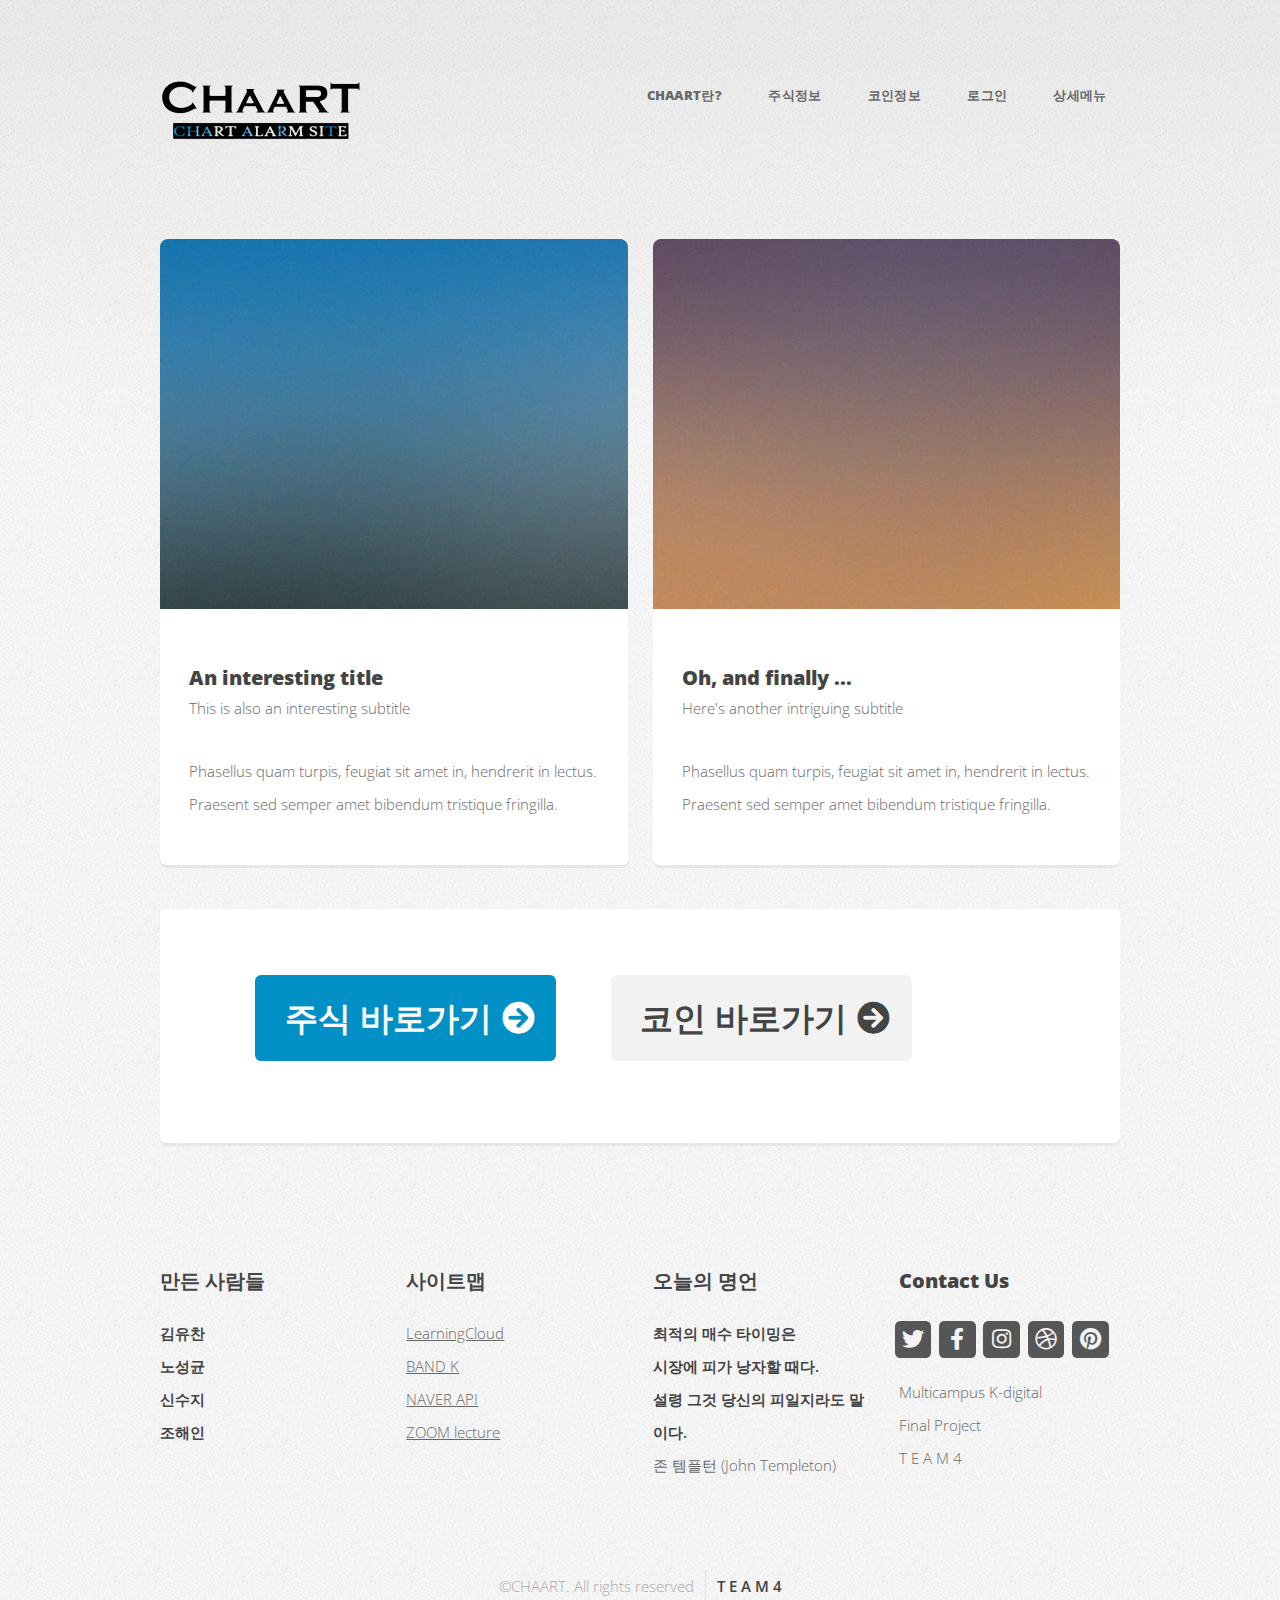
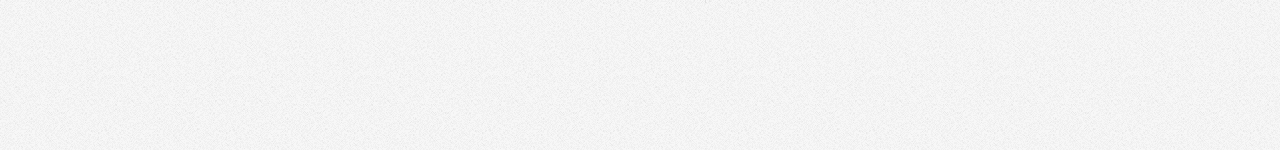
<file: final_me/src/main/webapp/index.html>
<!DOCTYPE HTML>
<!--
	Verti by HTML5 UP
	html5up.net | @ajlkn
	Free for personal and commercial use under the CCA 3.0 license (html5up.net/license)
-->
<html>
	<head>
		<title>C.H.A.A.R.T</title>
		<meta charset="utf-8" />
		<meta name="viewport" content="width=device-width, initial-scale=1, user-scalable=no" />
		<link rel="stylesheet" href="assets/css/main.css" />
		<!-- <script src="header.html"></script> -->
		
		
		
	</head>
	
	<body class="is-preload homepage">
		<div id="page-wrapper">

			<!-- Header -->
				<div id="header-wrapper">
					<header id="header" class="container">

						<!-- Logo -->
							<div id="logo">
								<a href="index.html"><img src="images/logo2.png"></a>
								<!-- <span></span> -->
							</div>

						<!-- Nav -->
							<nav id="nav">
								<ul>
									<!-- <li><a href="index.html">Welcome</a></li> -->
									<li><a href="about.html">CHAART란?</a></li>
									<li><a href="stock.html">주식정보</a></li>
									<li><a href="coin.html">코인정보</a></li>
									<li><a href="register.html">로그인</a></li>
									<li>
										<a href="#">상세메뉴</a>
										<ul>
											<li><a href="#">게시판</a></li>
											<li><a href="#">메뉴2</a></li>
											<li><a href="#">로그아웃</a></li>
										</ul>
									</li>
								</ul>
							</nav>

					</header>
				</div>


			<!-- Features -->
				<div id="features-wrapper">
					<div class="container">
						<div class="row">
							<div class="col-6 col-12-medium">

								<!-- Box -->
									<section class="box feature">
										<a href="#" class="image featured"><img src="images/pic02.jpg" alt="" /></a>
										<div class="inner">
											<header>
												<h2>An interesting title</h2>
												<p>This is also an interesting subtitle</p>
											</header>
											<p>Phasellus quam turpis, feugiat sit amet in, hendrerit in lectus. Praesent sed semper amet bibendum tristique fringilla.</p>
										</div>
									</section>

							</div>
							<div class="col-6 col-12-medium">

								<!-- Box -->
									<section class="box feature">
										<a href="#" class="image featured"><img src="images/pic03.jpg" alt="" /></a>
										<div class="inner">
											<header>
												<h2>Oh, and finally ...</h2>
												<p>Here's another intriguing subtitle</p>
											</header>
											<p>Phasellus quam turpis, feugiat sit amet in, hendrerit in lectus. Praesent sed semper amet bibendum tristique fringilla.</p>
										</div>
									</section>

							</div>
						</div>
					</div>
				</div>
				
				<!-- Banner -->
				<div id="banner-wrapper">
					<div id="banner" class="box container">
						<div class="row">
							<div class="col-5 col-12-medium">
								<ul>
									<li><a href="stock.html" class="button large icon solid fa-arrow-circle-right">주식 바로가기</a></li>
								</ul>
							</div>
							<div class="col-5 col-12-medium">
								<ul>
									<li><a href="coin.html" class="button alt large icon solid fa-arrow-circle-right">코인 바로가기</a></li>
								</ul>
							</div>
						</div>
					</div>
				</div>
				<br>

			<!-- Main -->
<!-- 				<div id="main-wrapper">
					<div class="container">
						<div class="row gtr-200">
							<div class="col-4 col-12-medium">

								Sidebar
									<div id="sidebar">
										<section class="widget thumbnails">
											<h3>Interesting stuff</h3>
											<div class="grid">
												<div class="row gtr-50">
													<div class="col-6"><a href="#" class="image fit"><img src="images/pic04.jpg" alt="" /></a></div>
													<div class="col-6"><a href="#" class="image fit"><img src="images/pic05.jpg" alt="" /></a></div>
													<div class="col-6"><a href="#" class="image fit"><img src="images/pic06.jpg" alt="" /></a></div>
													<div class="col-6"><a href="#" class="image fit"><img src="images/pic07.jpg" alt="" /></a></div>
												</div>
											</div>
											<a href="#" class="button icon fa-file-alt">More</a>
										</section>
									</div>

							</div>
							<div class="col-8 col-12-medium imp-medium">

								Content
									<div id="content">
										<section class="last">
											<h2>So what's this all about?</h2>
											<p>This is <strong>Verti</strong>, a free and fully responsive HTML5 site template by <a href="http://html5up.net">HTML5 UP</a>.
											Verti is released under the <a href="http://html5up.net/license">Creative Commons Attribution license</a>, so feel free to use it for any personal or commercial project you might have going on (just don't forget to credit us for the design!)</p>
											<p>Phasellus quam turpis, feugiat sit amet ornare in, hendrerit in lectus. Praesent semper bibendum ipsum, et tristique augue fringilla eu. Vivamus id risus vel dolor auctor euismod quis eget mi. Etiam eu ante risus. Aliquam erat volutpat. Aliquam luctus mattis lectus sit amet phasellus quam turpis.</p>
											<a href="#" class="button icon solid fa-arrow-circle-right">Continue Reading</a>
										</section>
									</div>

							</div>
						</div>
					</div>
				</div> -->

			<!-- Footer -->
				<div id="footer-wrapper">
					<footer id="footer" class="container">
						<div class="row">
							<div class="col-3 col-6-medium col-12-small">

								<!-- Links -->
									<section class="widget links">
										<h3>만든 사람들</h3>
										<ul class="style2">
											<li><b>김유찬</b></li>
											<li><b>노성균</b></li>
											<li><b>신수지</b></li>
											<li><b>조해인</b></li>
										</ul>
									</section>

							</div>
							<div class="col-3 col-6-medium col-12-small">

								<!-- Links -->
									<section class="widget links">
										<h3>사이트맵</h3>
										<ul class="style2">
											<li><a href="https://lc.multicampus.com/k-digital/#/login">LearningCloud</a></li>
											<li><a href="https://band.us/band/84965602">BAND K</a></li>
											<li><a href="https://www.ncloud.com/nsa/kdtk4">NAVER API</a></li>
											<li><a href="https://us02web.zoom.us/j/83198393261?pwd=RjVvd0NVZlVvaFl0YVBHMHNrSlpTUT09">ZOOM lecture</a></li>
										</ul>
									</section>

							</div>
							<div class="col-3 col-6-medium col-12-small">

								<!-- Links -->
									<section class="widget links">
										<h3>오늘의 명언</h3>
										<ul class="style2">
											<li><b>최적의 매수 타이밍은</b></li>
											<li><b>시장에 피가 낭자할 때다.</b></li>
											<li><b>설령 그것 당신의 피일지라도 말이다.</b>
											<p>존 템플턴  (John Templeton)</p></li>
										</ul>
									</section>

							</div>
							<div class="col-3 col-6-medium col-12-small">

								<!-- Contact -->
									<section class="widget contact last">
										<h3>Contact Us</h3>
										<ul>
											<li><a href="#" class="icon brands fa-twitter"><span class="label">Twitter</span></a></li>
											<li><a href="#" class="icon brands fa-facebook-f"><span class="label">Facebook</span></a></li>
											<li><a href="#" class="icon brands fa-instagram"><span class="label">Instagram</span></a></li>
											<li><a href="#" class="icon brands fa-dribbble"><span class="label">Dribbble</span></a></li>
											<li><a href="#" class="icon brands fa-pinterest"><span class="label">Pinterest</span></a></li>
										</ul>
										<p>Multicampus K-digital<br />
										Final Project<br />
										T E A M 4</p>
									</section>

							</div>
						</div>
						<div class="row">
							<div class="col-12">
								<div id="copyright">
									<ul class="menu">
										<li>&copy;CHAART. All rights reserved</li><li><b>T E A M 4</b></li>
									</ul>
								</div>
							</div>
						</div>
					</footer>
				</div>

			</div>

		<!-- Scripts -->

			<script src="assets/js/jquery.min.js"></script>
			<script src="assets/js/jquery.dropotron.min.js"></script>
			<script src="assets/js/browser.min.js"></script>
			<script src="assets/js/breakpoints.min.js"></script>
			<script src="assets/js/util.js"></script>
			<script src="assets/js/main.js"></script>

	</body>
</html>
</file>
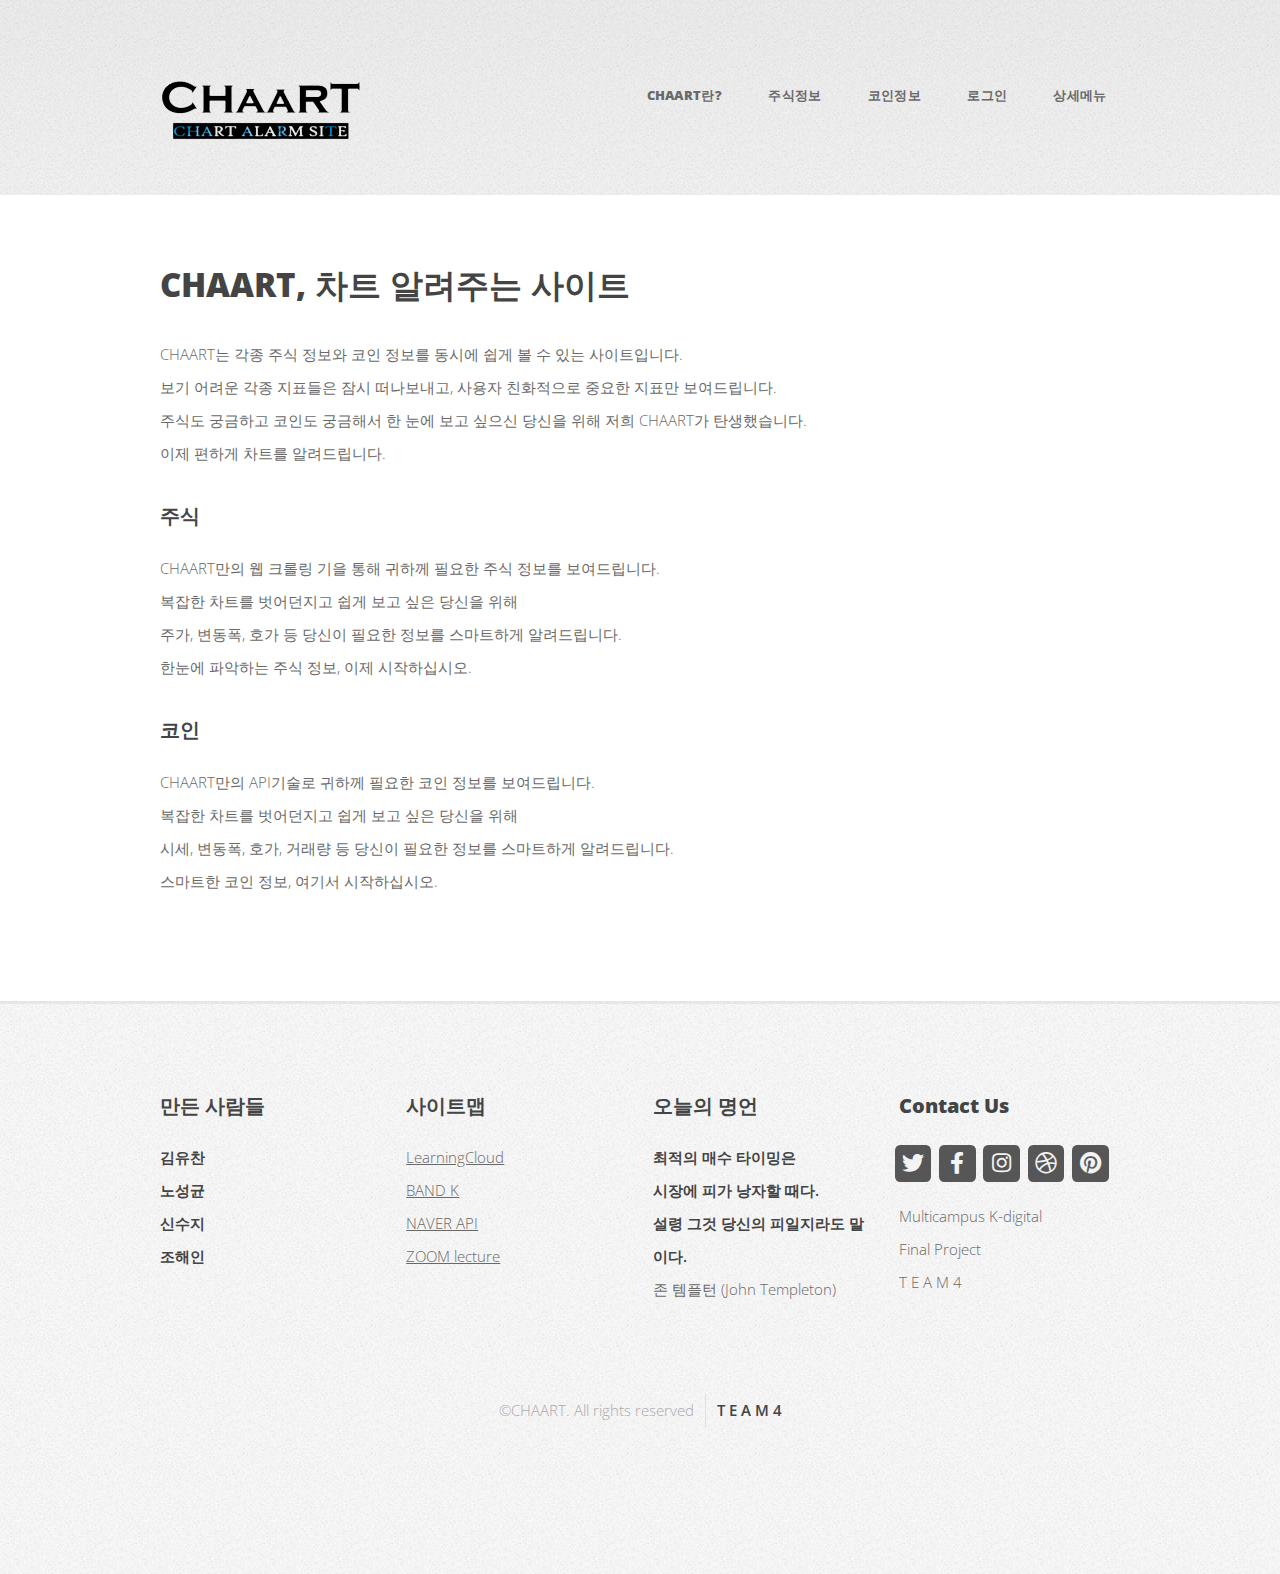
<file: final_me/src/main/webapp/about.html>
<!DOCTYPE HTML>
<!--
	Verti by HTML5 UP
	html5up.net | @ajlkn
	Free for personal and commercial use under the CCA 3.0 license (html5up.net/license)
-->
<html>
	<head>
		<title>C.H.A.A.R.T</title>
		<meta charset="utf-8" />
		<meta name="viewport" content="width=device-width, initial-scale=1, user-scalable=no" />
		<link rel="stylesheet" href="assets/css/main.css" />
	</head>
	<body class="is-preload no-sidebar">
		<div id="page-wrapper">

			<!-- Header -->
				<div id="header-wrapper">
					<header id="header" class="container">

						<!-- Logo -->
							<div id="logo">
								<a href="index.html"><img src="images/logo2.png"></a>
								<!-- <span></span> -->
							</div>

						<!-- Nav -->
							<nav id="nav">
								<ul>
									<!-- <li><a href="index.html">Welcome</a></li> -->
									<li><a href="about.html">CHAART란?</a></li>
									<li><a href="stock.html">주식정보</a></li>
									<li><a href="coin.html">코인정보</a></li>
									<li><a href="login.html">로그인</a></li>
									<li>
										<a href="#">상세메뉴</a>
										<ul>
											<li><a href="board.html">게시판</a></li>
											<li><a href="alarm.html">알림기능</a></li>
											<li><a href="#">로그아웃</a></li>
										</ul>
									</li>
								</ul>
							</nav>

					</header>
				</div>

			<!-- Main -->
				<div id="main-wrapper">
					<div class="container">
						<div id="content">

							<!-- Content -->
								<article>

									<h2>CHAART, 차트 알려주는 사이트</h2>

									<p>CHAART는 각종 주식 정보와 코인 정보를 동시에 쉽게 볼 수 있는 사이트입니다. <br>
									보기 어려운 각종 지표들은 잠시 떠나보내고, 사용자 친화적으로 중요한 지표만 보여드립니다.<br>
									주식도 궁금하고 코인도 궁금해서 한 눈에 보고 싶으신 당신을 위해 저희 CHAART가 탄생했습니다.<br>
									이제 편하게 차트를 알려드립니다.
									
									</p>

									<h3>주식</h3>
									<p>CHAART만의 웹 크롤링 기을 통해 귀하께 필요한 주식 정보를 보여드립니다.<br>
									복잡한 차트를 벗어던지고 쉽게 보고 싶은 당신을 위해<br>
									주가, 변동폭, 호가 등 당신이 필요한 정보를 스마트하게 알려드립니다.<br>
									한눈에 파악하는 주식 정보, 이제 시작하십시오.<br>
									</p>
									
									<h3>코인</h3>
									<p>CHAART만의 API기술로 귀하께 필요한 코인 정보를 보여드립니다.<br>
									복잡한 차트를 벗어던지고 쉽게 보고 싶은 당신을 위해<br>
									시세, 변동폭, 호가, 거래량 등 당신이 필요한 정보를 스마트하게 알려드립니다.<br>
									스마트한 코인 정보, 여기서 시작하십시오.<br>
									</p>

									<p></p>

								</article>

						</div>
					</div>
				</div>

			<!-- Footer -->
				<div id="footer-wrapper">
					<footer id="footer" class="container">
						<div class="row">
							<div class="col-3 col-6-medium col-12-small">

								<!-- Links -->
									<section class="widget links">
										<h3>만든 사람들</h3>
										<ul class="style2">
											<li><b>김유찬</b></li>
											<li><b>노성균</b></li>
											<li><b>신수지</b></li>
											<li><b>조해인</b></li>
										</ul>
									</section>

							</div>
							<div class="col-3 col-6-medium col-12-small">

								<!-- Links -->
									<section class="widget links">
										<h3>사이트맵</h3>
										<ul class="style2">
											<li><a href="https://lc.multicampus.com/k-digital/#/login">LearningCloud</a></li>
											<li><a href="https://band.us/band/84965602">BAND K</a></li>
											<li><a href="https://www.ncloud.com/nsa/kdtk4">NAVER API</a></li>
											<li><a href="https://us02web.zoom.us/j/83198393261?pwd=RjVvd0NVZlVvaFl0YVBHMHNrSlpTUT09">ZOOM lecture</a></li>
										</ul>
									</section>

							</div>
							<div class="col-3 col-6-medium col-12-small">

								<!-- Links -->
									<section class="widget links">
										<h3>오늘의 명언</h3>
										<ul class="style2">
											<li><b>최적의 매수 타이밍은</b></li>
											<li><b>시장에 피가 낭자할 때다.</b></li>
											<li><b>설령 그것 당신의 피일지라도 말이다.</b>
											<p>존 템플턴  (John Templeton)</p></li>
										</ul>
									</section>

							</div>
							<div class="col-3 col-6-medium col-12-small">

								<!-- Contact -->
									<section class="widget contact last">
										<h3>Contact Us</h3>
										<ul>
											<li><a href="https://twitter.com/" class="icon brands fa-twitter"><span class="label">Twitter</span></a></li>
											<li><a href="https://www.facebook.com/" class="icon brands fa-facebook-f"><span class="label">Facebook</span></a></li>
											<li><a href="https://www.instagram.com/" class="icon brands fa-instagram"><span class="label">Instagram</span></a></li>
											<li><a href="https://dribbble.com/" class="icon brands fa-dribbble"><span class="label">Dribbble</span></a></li>
											<li><a href="https://www.pinterest.com/" class="icon brands fa-pinterest"><span class="label">Pinterest</span></a></li>
										</ul>
										<p>Multicampus K-digital<br />
										Final Project<br />
										T E A M 4</p>
									</section>

							</div>
						</div>
						<div class="row">
							<div class="col-12">
								<div id="copyright">
									<ul class="menu">
										<li>&copy;CHAART. All rights reserved</li><li><b>T E A M 4</b></li>
									</ul>
								</div>
							</div>
						</div>
					</footer>
				</div>

			</div>

		<!-- Scripts -->

			<script src="assets/js/jquery.min.js"></script>
			<script src="assets/js/jquery.dropotron.min.js"></script>
			<script src="assets/js/browser.min.js"></script>
			<script src="assets/js/breakpoints.min.js"></script>
			<script src="assets/js/util.js"></script>
			<script src="assets/js/main.js"></script>

	</body>
</html>
</file>
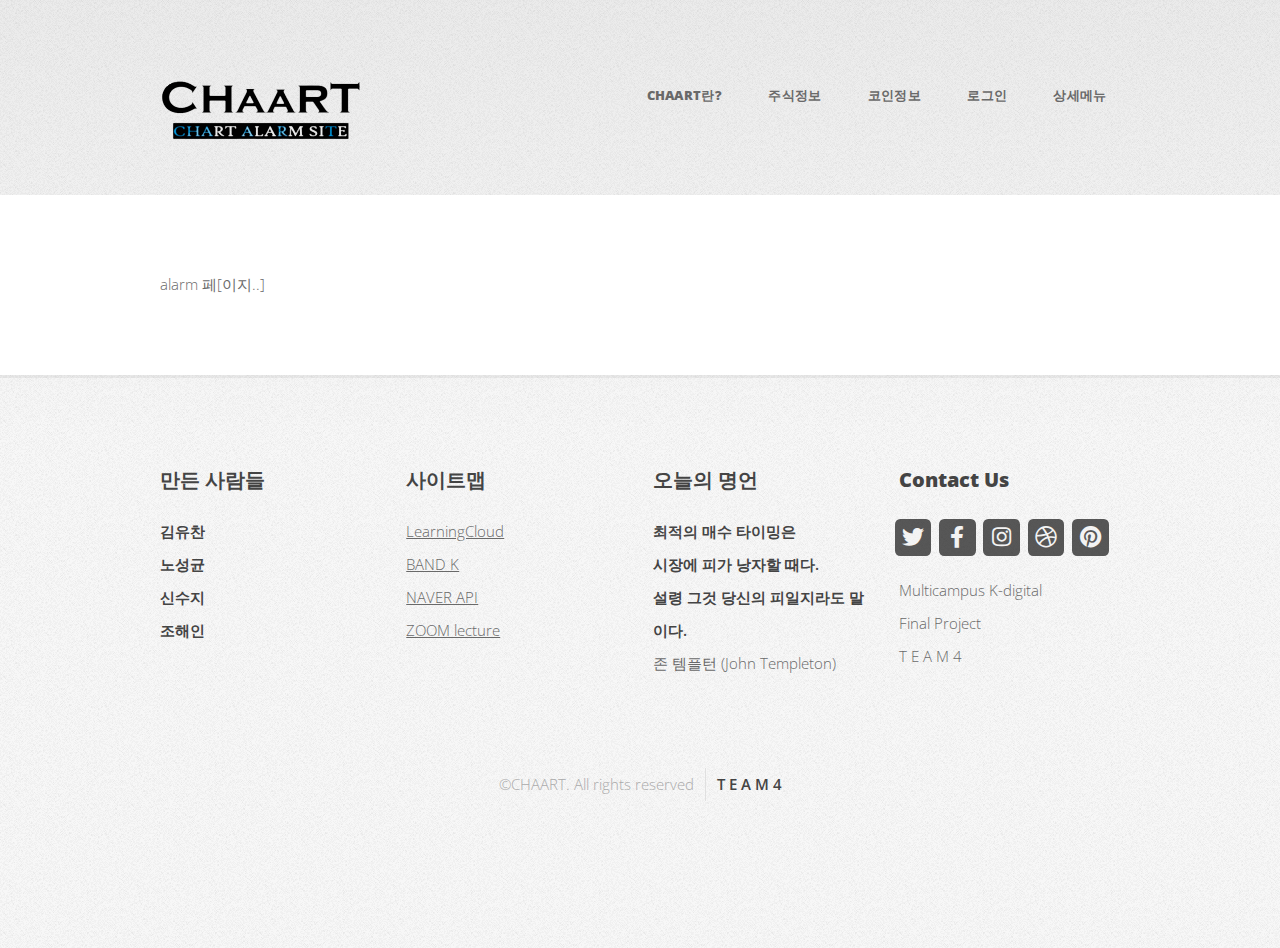
<file: final_me/src/main/webapp/alarm.html>
<!DOCTYPE HTML>
<!--
	Verti by HTML5 UP
	html5up.net | @ajlkn
	Free for personal and commercial use under the CCA 3.0 license (html5up.net/license)
-->
<html>
	<head>
		<title>C.H.A.A.R.T</title>
		<meta charset="utf-8" />
		<meta name="viewport" content="width=device-width, initial-scale=1, user-scalable=no" />
		<link rel="stylesheet" href="assets/css/main.css" />
	</head>
	<body class="is-preload right-sidebar">
		<div id="page-wrapper">

			<!-- Header -->
				<div id="header-wrapper">
					<header id="header" class="container">

						<!-- Logo -->
							<div id="logo">
								<a href="index.html"><img src="images/logo2.png"></a>
								<!-- <span></span> -->
							</div>

						<!-- Nav -->
							<nav id="nav">
								<ul>
									<!-- <li><a href="index.html">Welcome</a></li> -->
									<li><a href="about.html">CHAART란?</a></li>
									<li><a href="stock.html">주식정보</a></li>
									<li><a href="coin.html">코인정보</a></li>
									<li><a href="login.html">로그인</a></li>
									<li>
										<a href="#">상세메뉴</a>
										<ul>
											<li><a href="board.html">게시판</a></li>
											<li><a href="alarm.html">알림기능</a></li>
											<li><a href="#">로그아웃</a></li>
										</ul>
									</li>
								</ul>
							</nav>

					</header>
				</div>

			<!-- Main -->
				<div id="main-wrapper">
					<div class="container">
						<!-- <div class="row gtr-200">
							<div class="col-8 col-12-medium"> -->
								<div id="content">

									<!-- Content -->
										alarm 페[이지..]
								</div>
								</div>
							<!-- </div>
						</div> -->
					</div>
				</div>

			<!-- Footer -->
				<div id="footer-wrapper">
					<footer id="footer" class="container">
						<div class="row">
							<div class="col-3 col-6-medium col-12-small">

								<!-- Links -->
									<section class="widget links">
										<h3>만든 사람들</h3>
										<ul class="style2">
											<li><b>김유찬</b></li>
											<li><b>노성균</b></li>
											<li><b>신수지</b></li>
											<li><b>조해인</b></li>
										</ul>
									</section>

							</div>
							<div class="col-3 col-6-medium col-12-small">

								<!-- Links -->
									<section class="widget links">
										<h3>사이트맵</h3>
										<ul class="style2">
											<li><a href="https://lc.multicampus.com/k-digital/#/login">LearningCloud</a></li>
											<li><a href="https://band.us/band/84965602">BAND K</a></li>
											<li><a href="https://www.ncloud.com/nsa/kdtk4">NAVER API</a></li>
											<li><a href="https://us02web.zoom.us/j/83198393261?pwd=RjVvd0NVZlVvaFl0YVBHMHNrSlpTUT09">ZOOM lecture</a></li>
										</ul>
									</section>

							</div>
							<div class="col-3 col-6-medium col-12-small">

								<!-- Links -->
									<section class="widget links">
										<h3>오늘의 명언</h3>
										<ul class="style2">
											<li><b>최적의 매수 타이밍은</b></li>
											<li><b>시장에 피가 낭자할 때다.</b></li>
											<li><b>설령 그것 당신의 피일지라도 말이다.</b>
											<p>존 템플턴  (John Templeton)</p></li>
										</ul>
									</section>

							</div>
							<div class="col-3 col-6-medium col-12-small">

								<!-- Contact -->
									<section class="widget contact last">
										<h3>Contact Us</h3>
										<ul>
											<li><a href="https://twitter.com/" class="icon brands fa-twitter"><span class="label">Twitter</span></a></li>
											<li><a href="https://www.facebook.com/" class="icon brands fa-facebook-f"><span class="label">Facebook</span></a></li>
											<li><a href="https://www.instagram.com/" class="icon brands fa-instagram"><span class="label">Instagram</span></a></li>
											<li><a href="https://dribbble.com/" class="icon brands fa-dribbble"><span class="label">Dribbble</span></a></li>
											<li><a href="https://www.pinterest.com/" class="icon brands fa-pinterest"><span class="label">Pinterest</span></a></li>
										</ul>
										<p>Multicampus K-digital<br />
										Final Project<br />
										T E A M 4</p>
									</section>

							</div>
						</div>
						<div class="row">
							<div class="col-12">
								<div id="copyright">
									<ul class="menu">
										<li>&copy;CHAART. All rights reserved</li><li><b>T E A M 4</b></li>
									</ul>
								</div>
							</div>
						</div>
					</footer>
				</div>

			</div>

		<!-- Scripts -->

			<script src="assets/js/jquery.min.js"></script>
			<script src="assets/js/jquery.dropotron.min.js"></script>
			<script src="assets/js/browser.min.js"></script>
			<script src="assets/js/breakpoints.min.js"></script>
			<script src="assets/js/util.js"></script>
			<script src="assets/js/main.js"></script>

	</body>
</html>
</file>
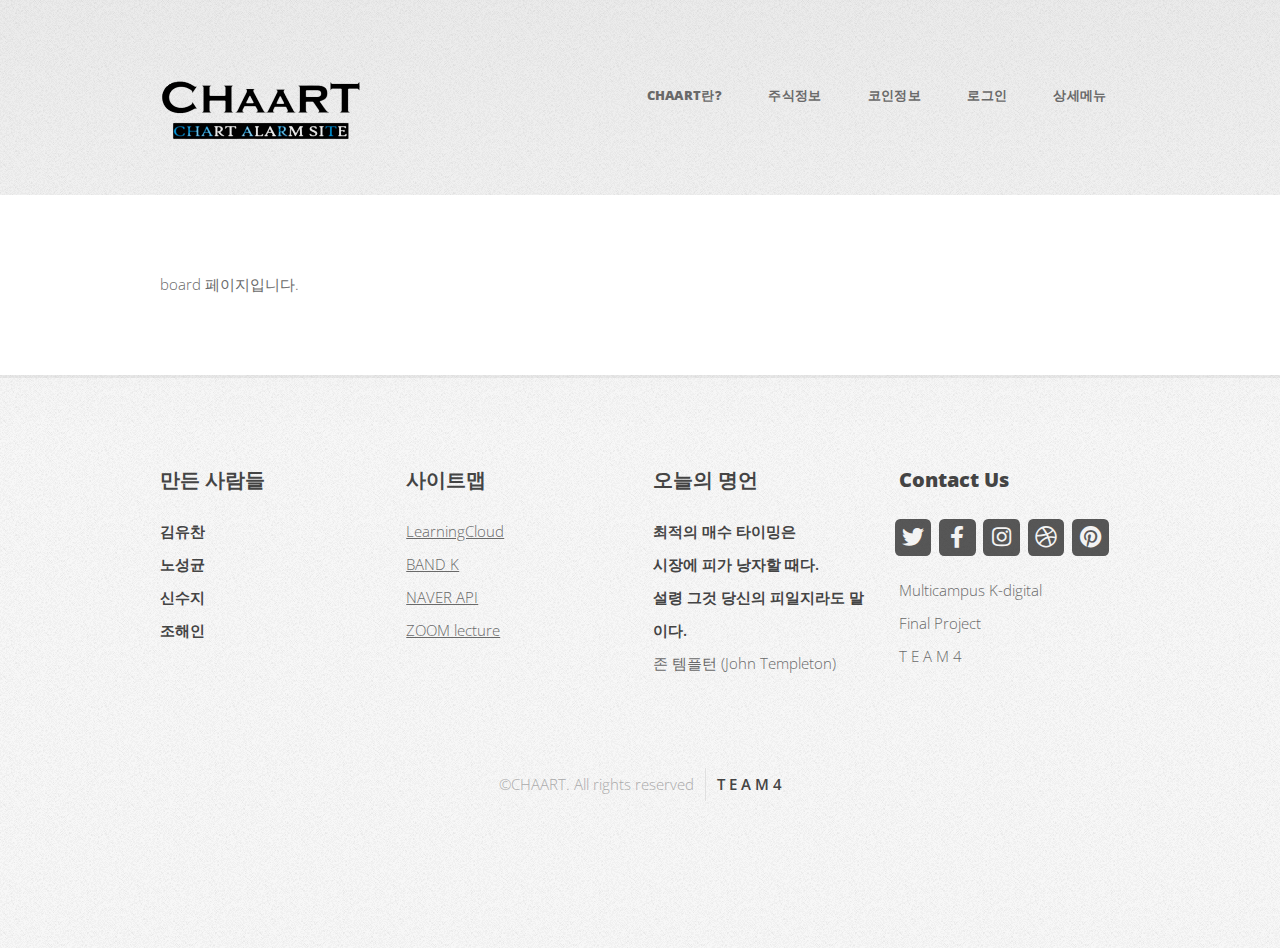
<file: final_me/src/main/webapp/board.html>
<!DOCTYPE HTML>
<!--
	Verti by HTML5 UP
	html5up.net | @ajlkn
	Free for personal and commercial use under the CCA 3.0 license (html5up.net/license)
-->
<html>
	<head>
		<title>C.H.A.A.R.T</title>
		<meta charset="utf-8" />
		<meta name="viewport" content="width=device-width, initial-scale=1, user-scalable=no" />
		<link rel="stylesheet" href="assets/css/main.css" />
	</head>
	<body class="is-preload right-sidebar">
		<div id="page-wrapper">

			<!-- Header -->
				<div id="header-wrapper">
					<header id="header" class="container">

						<!-- Logo -->
							<div id="logo">
								<a href="index.html"><img src="images/logo2.png"></a>
								<!-- <span></span> -->
							</div>

						<!-- Nav -->
							<nav id="nav">
								<ul>
									<!-- <li><a href="index.html">Welcome</a></li> -->
									<li><a href="about.html">CHAART란?</a></li>
									<li><a href="stock.html">주식정보</a></li>
									<li><a href="coin.html">코인정보</a></li>
									<li><a href="login.html">로그인</a></li>
									<li>
										<a href="#">상세메뉴</a>
										<ul>
											<li><a href="board.html">게시판</a></li>
											<li><a href="alarm.html">알림기능</a></li>
											<li><a href="#">로그아웃</a></li>
										</ul>
									</li>
								</ul>
							</nav>

					</header>
				</div>

			<!-- Main -->
				<div id="main-wrapper">
					<div class="container">
						<!-- <div class="row gtr-200">
							<div class="col-8 col-12-medium"> -->
								<div id="content">

									<!-- Content -->
										board 페이지입니다.
								</div>
								</div>
							<!-- </div>
						</div> -->
					</div>
				</div>

			<!-- Footer -->
				<div id="footer-wrapper">
					<footer id="footer" class="container">
						<div class="row">
							<div class="col-3 col-6-medium col-12-small">

								<!-- Links -->
									<section class="widget links">
										<h3>만든 사람들</h3>
										<ul class="style2">
											<li><b>김유찬</b></li>
											<li><b>노성균</b></li>
											<li><b>신수지</b></li>
											<li><b>조해인</b></li>
										</ul>
									</section>

							</div>
							<div class="col-3 col-6-medium col-12-small">

								<!-- Links -->
									<section class="widget links">
										<h3>사이트맵</h3>
										<ul class="style2">
											<li><a href="https://lc.multicampus.com/k-digital/#/login">LearningCloud</a></li>
											<li><a href="https://band.us/band/84965602">BAND K</a></li>
											<li><a href="https://www.ncloud.com/nsa/kdtk4">NAVER API</a></li>
											<li><a href="https://us02web.zoom.us/j/83198393261?pwd=RjVvd0NVZlVvaFl0YVBHMHNrSlpTUT09">ZOOM lecture</a></li>
										</ul>
									</section>

							</div>
							<div class="col-3 col-6-medium col-12-small">

								<!-- Links -->
									<section class="widget links">
										<h3>오늘의 명언</h3>
										<ul class="style2">
											<li><b>최적의 매수 타이밍은</b></li>
											<li><b>시장에 피가 낭자할 때다.</b></li>
											<li><b>설령 그것 당신의 피일지라도 말이다.</b>
											<p>존 템플턴  (John Templeton)</p></li>
										</ul>
									</section>

							</div>
							<div class="col-3 col-6-medium col-12-small">

								<!-- Contact -->
									<section class="widget contact last">
										<h3>Contact Us</h3>
										<ul>
											<li><a href="https://twitter.com/" class="icon brands fa-twitter"><span class="label">Twitter</span></a></li>
											<li><a href="https://www.facebook.com/" class="icon brands fa-facebook-f"><span class="label">Facebook</span></a></li>
											<li><a href="https://www.instagram.com/" class="icon brands fa-instagram"><span class="label">Instagram</span></a></li>
											<li><a href="https://dribbble.com/" class="icon brands fa-dribbble"><span class="label">Dribbble</span></a></li>
											<li><a href="https://www.pinterest.com/" class="icon brands fa-pinterest"><span class="label">Pinterest</span></a></li>
										</ul>
										<p>Multicampus K-digital<br />
										Final Project<br />
										T E A M 4</p>
									</section>

							</div>
						</div>
						<div class="row">
							<div class="col-12">
								<div id="copyright">
									<ul class="menu">
										<li>&copy;CHAART. All rights reserved</li><li><b>T E A M 4</b></li>
									</ul>
								</div>
							</div>
						</div>
					</footer>
				</div>

			</div>

		<!-- Scripts -->

			<script src="assets/js/jquery.min.js"></script>
			<script src="assets/js/jquery.dropotron.min.js"></script>
			<script src="assets/js/browser.min.js"></script>
			<script src="assets/js/breakpoints.min.js"></script>
			<script src="assets/js/util.js"></script>
			<script src="assets/js/main.js"></script>

	</body>
</html>
</file>
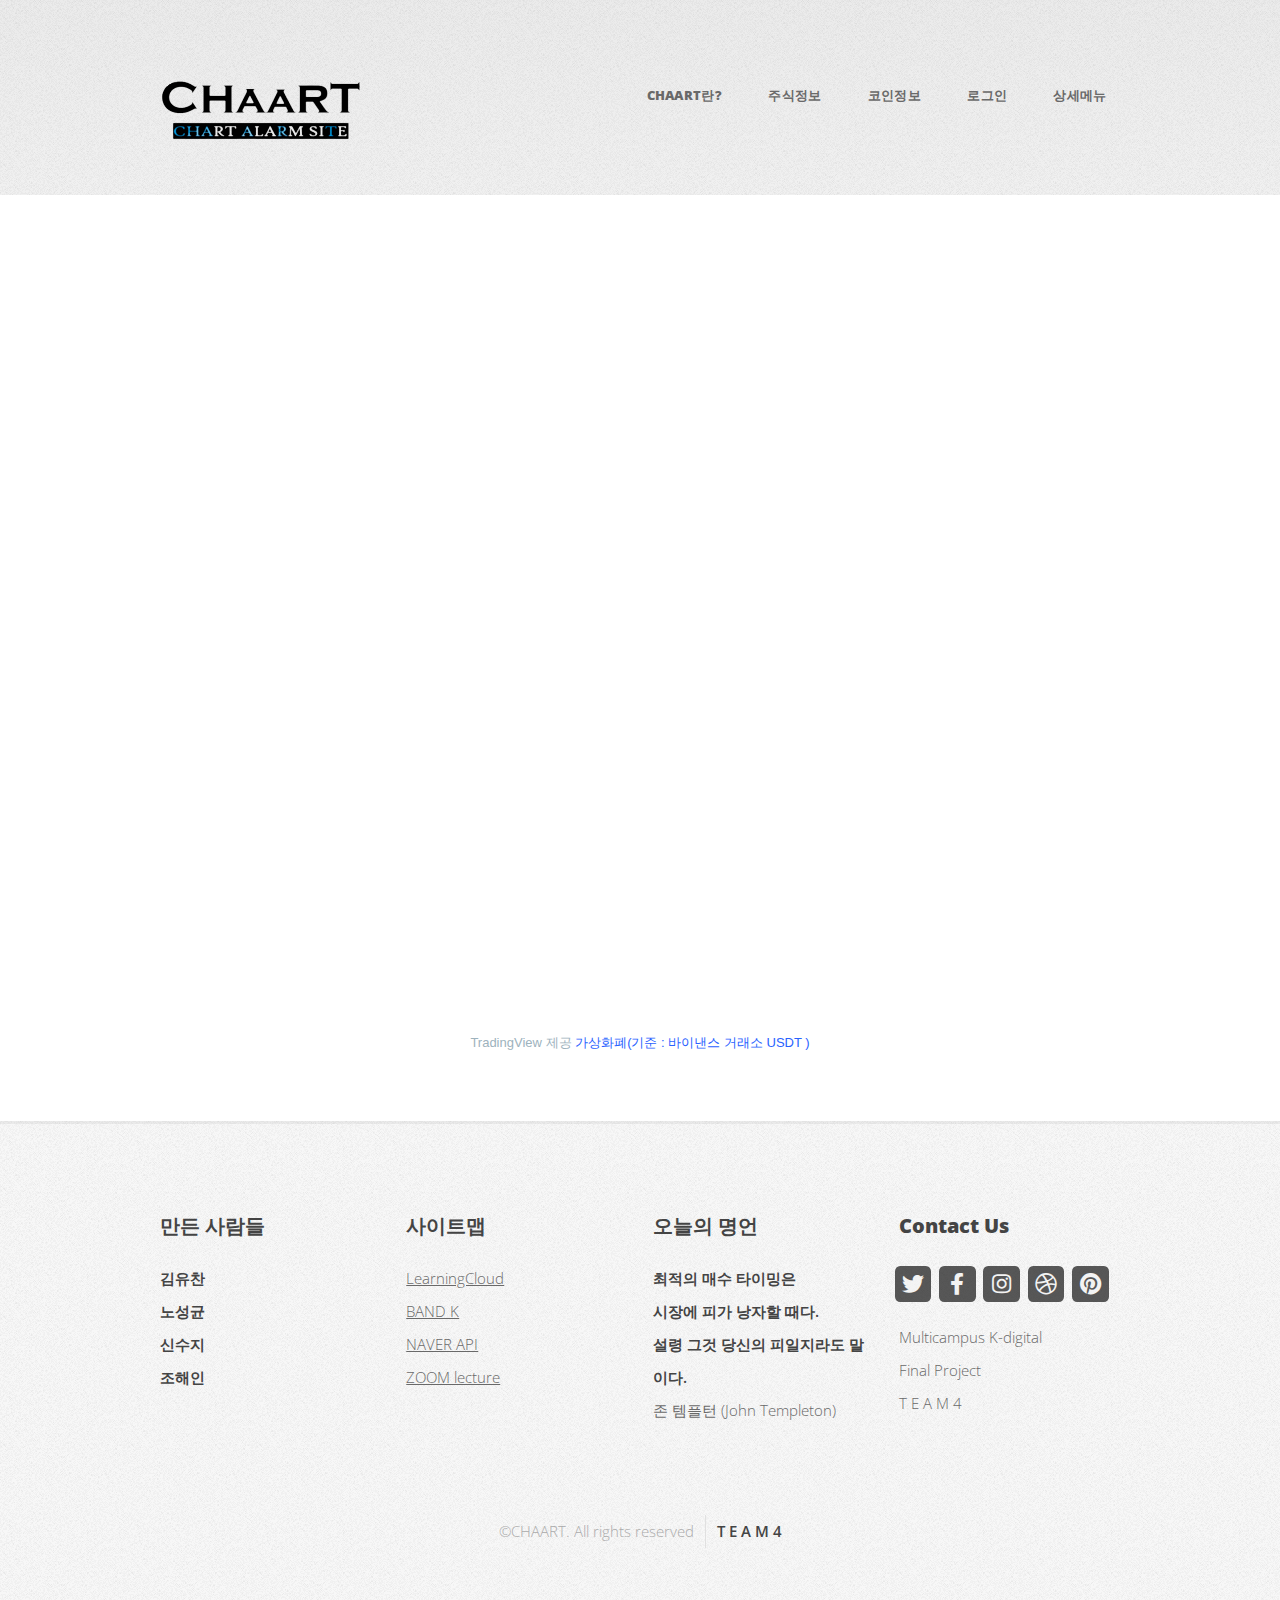
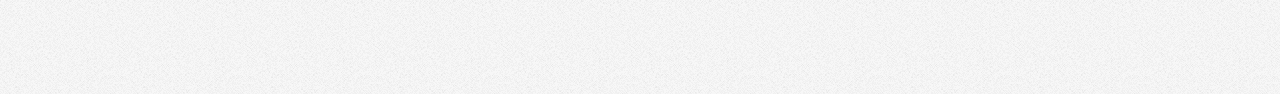
<file: final_me/src/main/webapp/coin.html>
<!DOCTYPE HTML>
<!--
	Verti by HTML5 UP
	html5up.net | @ajlkn
	Free for personal and commercial use under the CCA 3.0 license (html5up.net/license)
-->
<html>
	<head>
		<title>C.H.A.A.R.T</title>
		<meta charset="utf-8" />
		<meta name="viewport" content="width=device-width, initial-scale=1, user-scalable=no" />
		<link rel="stylesheet" href="assets/css/main.css" />
	</head>
	<body class="is-preload right-sidebar">
		<div id="page-wrapper">

			<!-- Header -->
				<div id="header-wrapper">
					<header id="header" class="container">

						<!-- Logo -->
							<div id="logo">
								<a href="index.html"><img src="images/logo2.png"></a>
								<!-- <span></span> -->
							</div>

						<!-- Nav -->
							<nav id="nav">
								<ul>
									<!-- <li><a href="index.html">Welcome</a></li> -->
									<li><a href="about.html">CHAART란?</a></li>
									<li><a href="stock.html">주식정보</a></li>
									<li><a href="coin.html">코인정보</a></li>
									<li><a href="login.html">로그인</a></li>
									<li>
										<a href="#">상세메뉴</a>
										<ul>
											<li><a href="board.html">게시판</a></li>
											<li><a href="alarm.html">알림기능</a></li>
											<li><a href="#">로그아웃</a></li>
										</ul>
									</li>
								</ul>
							</nav>

					</header>
				</div>

			<!-- Main -->
				<div id="main-wrapper">
					<div class="container">
						<!-- <div class="row gtr-200">
							<div class="col-8 col-12-medium"> -->
								<div id="content">

									<!-- Content -->
										<div class="col-md-9 na-col">
											<article id="ctt" class="ctt_coinchart">
												<header>
													<!-- <h1 class="sound_only">실시간 코인 변동 차트</h1> -->
												</header>
												<div id="ctt_con">
													<div class="pb-4 px-3 px-sm-0 font-weight-normal">

														<div class="tradingview-widget-container" style="width: 100%; height: 750px;">
															<iframe scrolling="no" allowtransparency="true" frameborder="0" src="https://s.tradingview.com/embed-widget/market-quotes/?locale=kr#%7B%22width%22%3A%22100%25%22%2C%22height%22%3A%22750%22%2C%22symbolsGroups%22%3A%5B%7B%22name%22%3A%22%EA%B0%80%EC%83%81%ED%99%94%ED%8F%90%22%2C%22symbols%22%3A%5B%7B%22name%22%3A%22BINANCE%3ABTCUSDT%22%2C%22displayName%22%3A%22%EB%B9%84%ED%8A%B8%EC%BD%94%EC%9D%B8%22%7D%2C%7B%22name%22%3A%22BINANCE%3AETHUSDT%22%2C%22displayName%22%3A%22%EC%9D%B4%EB%8D%94%EB%A6%AC%EC%9B%80%22%7D%2C%7B%22name%22%3A%22BINANCE%3AXRPUSDT%22%2C%22displayName%22%3A%22%EB%A6%AC%ED%94%8C%22%7D%2C%7B%22name%22%3A%22BINANCE%3ADOGEUSDT%22%2C%22displayName%22%3A%22%EB%8F%84%EC%A7%80%22%7D%2C%7B%22name%22%3A%22BINANCE%3AADAUSDT%22%2C%22displayName%22%3A%22%EC%97%90%EC%9D%B4%EB%8B%A4%22%7D%2C%7B%22name%22%3A%22BINANCE%3ATRXUSDT%22%2C%22displayName%22%3A%22%ED%8A%B8%EB%A1%A0%22%7D%2C%7B%22name%22%3A%22BINANCE%3ALTCUSDT%22%2C%22displayName%22%3A%22%EB%9D%BC%EC%9D%B4%ED%8A%B8%EC%BD%94%EC%9D%B8%22%7D%2C%7B%22name%22%3A%22BINANCE%3ABCHUSDT%22%2C%22displayName%22%3A%22%EB%B9%84%ED%8A%B8%EC%BD%94%EC%9D%B8%EC%BA%90%EC%8B%9C%22%7D%2C%7B%22name%22%3A%22BINANCE%3AOMGUSDT%22%2C%22displayName%22%3A%22%EC%98%A4%EB%AF%B8%EC%84%B8%EA%B3%A0%22%7D%2C%7B%22name%22%3A%22BINANCE%3AVETUSDT%22%2C%22displayName%22%3A%22%EB%B9%84%EC%B2%B4%EC%9D%B8%22%7D%2C%7B%22name%22%3A%22BINANCE%3ABTTUSDT%22%2C%22displayName%22%3A%22%EB%B9%84%ED%8A%B8%ED%86%A0%EB%A0%8C%ED%8A%B8%22%7D%2C%7B%22name%22%3A%22BINANCE%3AEOSUSDT%22%2C%22displayName%22%3A%22%EC%9D%B4%EC%98%A4%EC%8A%A4%22%7D%2C%7B%22name%22%3A%22BINANCE%3ADOTUSDT%22%2C%22displayName%22%3A%22%ED%8F%B4%EC%B9%B4%EB%8B%B7%22%7D%2C%7B%22name%22%3A%22BINANCE%3AQTUMUSDT%22%2C%22displayName%22%3A%22%ED%80%80%ED%85%80%22%7D%5D%7D%5D%2C%22showSymbolLogo%22%3Atrue%2C%22colorTheme%22%3A%22dark%22%2C%22isTransparent%22%3Afalse%2C%22utm_source%22%3A%22localhost%22%2C%22utm_medium%22%3A%22widget_new%22%2C%22utm_campaign%22%3A%22market-quotes%22%7D" style="box-sizing: border-box; height: calc(718px); width: 100%;"></iframe>
																<div class="tradingview-widget-copyright">TradingView 제공 <a href="https://kr.tradingview.com" rel="noopener" target="_blank"><span class="blue-text">가상화폐(기준 : 바이낸스 거래소 USDT )</span></a></div>

																	<style>
																		.tradingview-widget-copyright {
																		font-size: 13px !important;
																		line-height: 32px !important;
																		text-align: center !important;
																		vertical-align: middle !important;
																		font-family: 'Trebuchet MS', Arial, sans-serif !important;
																		color: #9db2bd !important;
																		}

																		.tradingview-widget-copyright .blue-text {
																		color: #2962FF !important;
																		}

																		.tradingview-widget-copyright a {
																		text-decoration: none !important;
																		color: #9db2bd !important;
																		}

																		.tradingview-widget-copyright a:visited {
																		color: #9db2bd !important;
																		}

																		.tradingview-widget-copyright a:hover .blue-text {
																		color: #1E53E5 !important;
																		}

																		.tradingview-widget-copyright a:active .blue-text {
																		color: #1848CC !important;
																		}

																		.tradingview-widget-copyright a:visited .blue-text {
																		color: #2962FF !important;
																		}
																	</style></div>

																</div>
															</div>
														</article> 
													</div>
								</div>
							<!-- </div>
						</div> -->
					</div>
				</div>

			<!-- Footer -->
				<div id="footer-wrapper">
					<footer id="footer" class="container">
						<div class="row">
							<div class="col-3 col-6-medium col-12-small">

								<!-- Links -->
									<section class="widget links">
										<h3>만든 사람들</h3>
										<ul class="style2">
											<li><b>김유찬</b></li>
											<li><b>노성균</b></li>
											<li><b>신수지</b></li>
											<li><b>조해인</b></li>
										</ul>
									</section>

							</div>
							<div class="col-3 col-6-medium col-12-small">

								<!-- Links -->
									<section class="widget links">
										<h3>사이트맵</h3>
										<ul class="style2">
											<li><a href="https://lc.multicampus.com/k-digital/#/login">LearningCloud</a></li>
											<li><a href="https://band.us/band/84965602">BAND K</a></li>
											<li><a href="https://www.ncloud.com/nsa/kdtk4">NAVER API</a></li>
											<li><a href="https://us02web.zoom.us/j/83198393261?pwd=RjVvd0NVZlVvaFl0YVBHMHNrSlpTUT09">ZOOM lecture</a></li>
										</ul>
									</section>

							</div>
							<div class="col-3 col-6-medium col-12-small">

								<!-- Links -->
									<section class="widget links">
										<h3>오늘의 명언</h3>
										<ul class="style2">
											<li><b>최적의 매수 타이밍은</b></li>
											<li><b>시장에 피가 낭자할 때다.</b></li>
											<li><b>설령 그것 당신의 피일지라도 말이다.</b>
											<p>존 템플턴  (John Templeton)</p></li>
										</ul>
									</section>

							</div>
							<div class="col-3 col-6-medium col-12-small">

								<!-- Contact -->
									<section class="widget contact last">
										<h3>Contact Us</h3>
										<ul>
											<li><a href="https://twitter.com/" class="icon brands fa-twitter"><span class="label">Twitter</span></a></li>
											<li><a href="https://www.facebook.com/" class="icon brands fa-facebook-f"><span class="label">Facebook</span></a></li>
											<li><a href="https://www.instagram.com/" class="icon brands fa-instagram"><span class="label">Instagram</span></a></li>
											<li><a href="https://dribbble.com/" class="icon brands fa-dribbble"><span class="label">Dribbble</span></a></li>
											<li><a href="https://www.pinterest.com/" class="icon brands fa-pinterest"><span class="label">Pinterest</span></a></li>
										</ul>
										<p>Multicampus K-digital<br />
										Final Project<br />
										T E A M 4</p>
									</section>

							</div>
						</div>
						<div class="row">
							<div class="col-12">
								<div id="copyright">
									<ul class="menu">
										<li>&copy;CHAART. All rights reserved</li><li><b>T E A M 4</b></li>
									</ul>
								</div>
							</div>
						</div>
					</footer>
				</div>

			</div>

		<!-- Scripts -->

			<script src="assets/js/jquery.min.js"></script>
			<script src="assets/js/jquery.dropotron.min.js"></script>
			<script src="assets/js/browser.min.js"></script>
			<script src="assets/js/breakpoints.min.js"></script>
			<script src="assets/js/util.js"></script>
			<script src="assets/js/main.js"></script>

	</body>
</html>
</file>
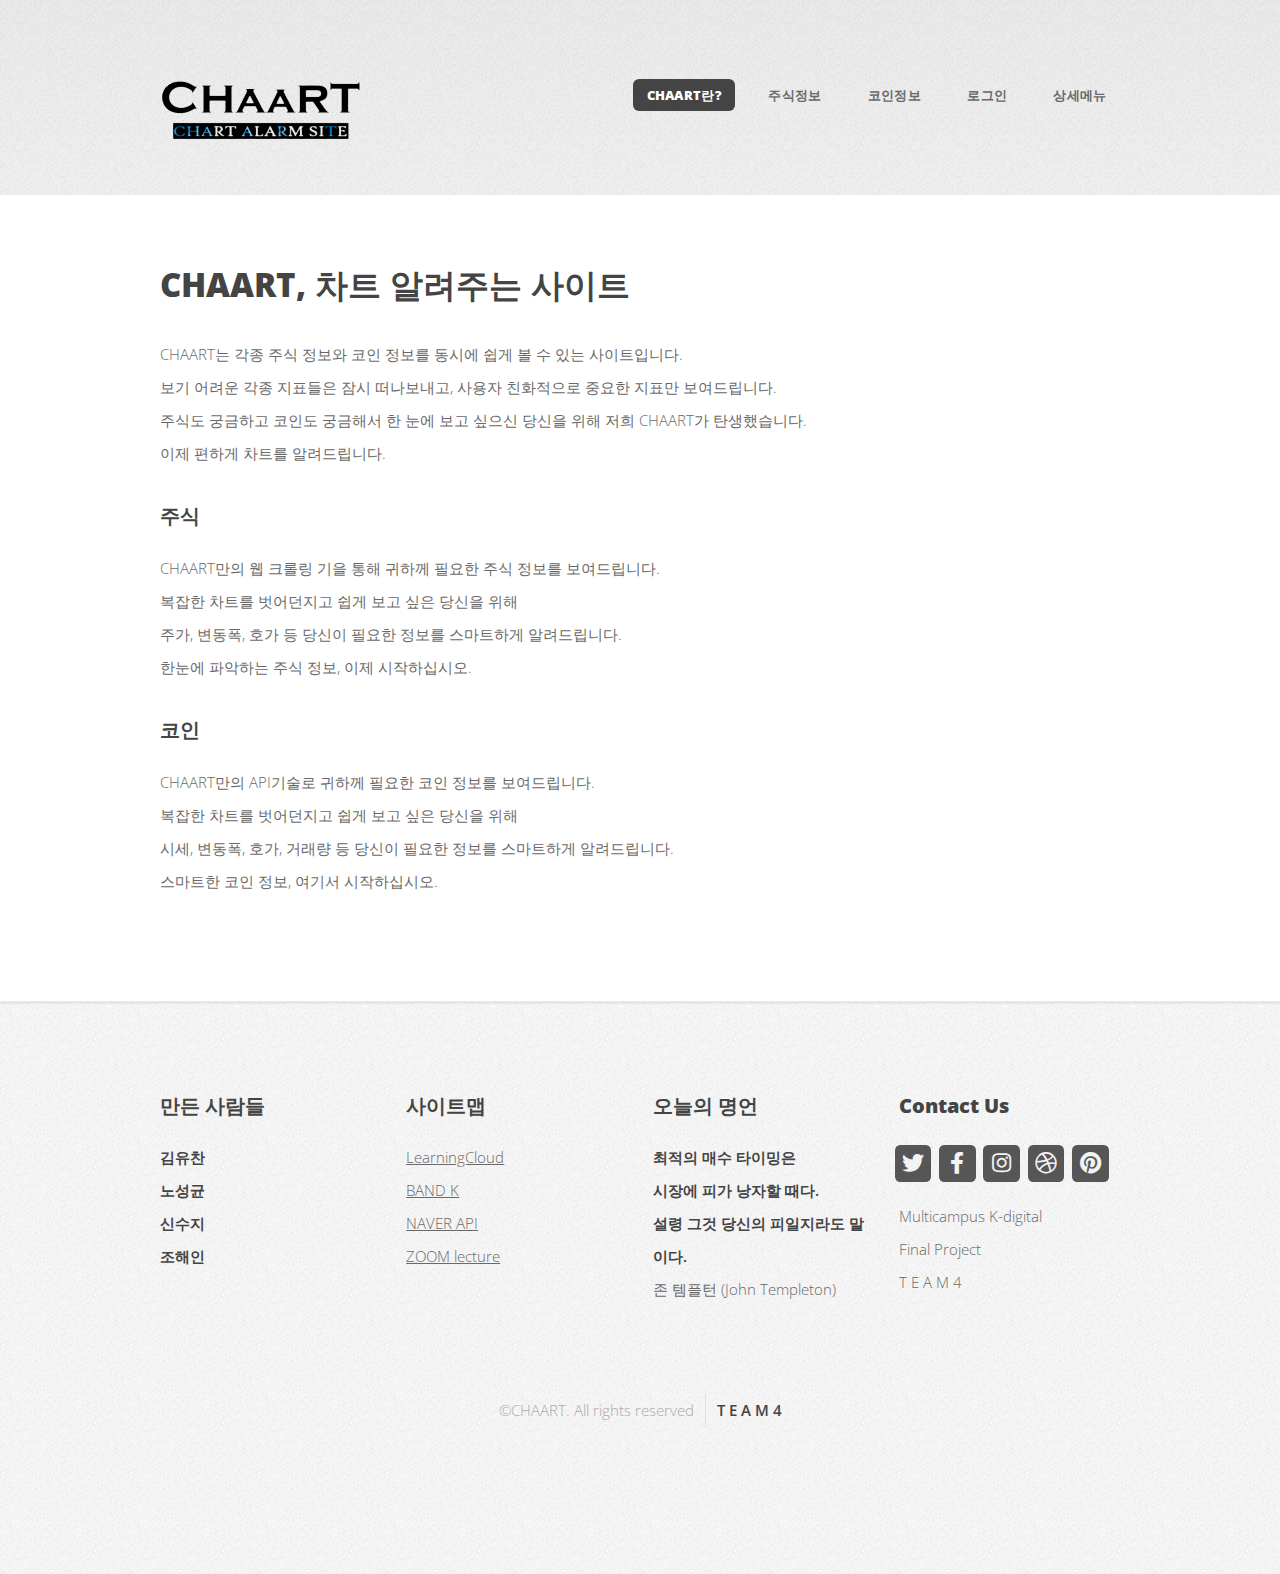
<file: final_me/src/main/webapp/login.html>
<!DOCTYPE HTML>
<!--
	Verti by HTML5 UP
	html5up.net | @ajlkn
	Free for personal and commercial use under the CCA 3.0 license (html5up.net/license)
-->
<html>
	<head>
		<title>C.H.A.A.R.T</title>
		<meta charset="utf-8" />
		<meta name="viewport" content="width=device-width, initial-scale=1, user-scalable=no" />
		<link rel="stylesheet" href="assets/css/main.css" />
	</head>
	<body class="is-preload no-sidebar">
		<div id="page-wrapper">

			<!-- Header -->
				<div id="header-wrapper">
					<header id="header" class="container">

						<!-- Logo -->
							<div id="logo">
								<a href="index.html"><img src="images/logo2.png"></a>
								<!-- <span></span> -->
							</div>

						<!-- Nav -->
							<nav id="nav">
								<ul>
									<!-- <li><a href="index.html">Welcome</a></li> -->
									<li class="current"><a href="about.html">CHAART란?</a></li>
									<li><a href="stock.html">주식정보</a></li>
									<li><a href="coin.html">코인정보</a></li>
									<li><a href="register.html">로그인</a></li>
									<li>
										<a href="#">상세메뉴</a>
										<ul>
											<li><a href="#">게시판</a></li>
											<li><a href="#">메뉴2</a></li>
											<li><a href="#">로그아웃</a></li>
										</ul>
									</li>
								</ul>
							</nav>

					</header>
				</div>

			<!-- Main -->
				<div id="main-wrapper">
					<div class="container">
						<div id="content">

							<!-- Content -->
								<article>

									<h2>CHAART, 차트 알려주는 사이트</h2>

									<p>CHAART는 각종 주식 정보와 코인 정보를 동시에 쉽게 볼 수 있는 사이트입니다. <br>
									보기 어려운 각종 지표들은 잠시 떠나보내고, 사용자 친화적으로 중요한 지표만 보여드립니다.<br>
									주식도 궁금하고 코인도 궁금해서 한 눈에 보고 싶으신 당신을 위해 저희 CHAART가 탄생했습니다.<br>
									이제 편하게 차트를 알려드립니다.
									
									</p>

									<h3>주식</h3>
									<p>CHAART만의 웹 크롤링 기을 통해 귀하께 필요한 주식 정보를 보여드립니다.<br>
									복잡한 차트를 벗어던지고 쉽게 보고 싶은 당신을 위해<br>
									주가, 변동폭, 호가 등 당신이 필요한 정보를 스마트하게 알려드립니다.<br>
									한눈에 파악하는 주식 정보, 이제 시작하십시오.<br>
									</p>
									
									<h3>코인</h3>
									<p>CHAART만의 API기술로 귀하께 필요한 코인 정보를 보여드립니다.<br>
									복잡한 차트를 벗어던지고 쉽게 보고 싶은 당신을 위해<br>
									시세, 변동폭, 호가, 거래량 등 당신이 필요한 정보를 스마트하게 알려드립니다.<br>
									스마트한 코인 정보, 여기서 시작하십시오.<br>
									</p>

									<p></p>

								</article>

						</div>
					</div>
				</div>

			<!-- Footer -->
				<div id="footer-wrapper">
					<footer id="footer" class="container">
						<div class="row">
							<div class="col-3 col-6-medium col-12-small">

								<!-- Links -->
									<section class="widget links">
										<h3>만든 사람들</h3>
										<ul class="style2">
											<li><b>김유찬</b></li>
											<li><b>노성균</b></li>
											<li><b>신수지</b></li>
											<li><b>조해인</b></li>
										</ul>
									</section>

							</div>
							<div class="col-3 col-6-medium col-12-small">

								<!-- Links -->
									<section class="widget links">
										<h3>사이트맵</h3>
										<ul class="style2">
											<li><a href="https://lc.multicampus.com/k-digital/#/login">LearningCloud</a></li>
											<li><a href="https://band.us/band/84965602">BAND K</a></li>
											<li><a href="https://www.ncloud.com/nsa/kdtk4">NAVER API</a></li>
											<li><a href="https://us02web.zoom.us/j/83198393261?pwd=RjVvd0NVZlVvaFl0YVBHMHNrSlpTUT09">ZOOM lecture</a></li>
										</ul>
									</section>

							</div>
							<div class="col-3 col-6-medium col-12-small">

								<!-- Links -->
									<section class="widget links">
										<h3>오늘의 명언</h3>
										<ul class="style2">
											<li><b>최적의 매수 타이밍은</b></li>
											<li><b>시장에 피가 낭자할 때다.</b></li>
											<li><b>설령 그것 당신의 피일지라도 말이다.</b>
											<p>존 템플턴  (John Templeton)</p></li>
										</ul>
									</section>

							</div>
							<div class="col-3 col-6-medium col-12-small">

								<!-- Contact -->
									<section class="widget contact last">
										<h3>Contact Us</h3>
										<ul>
											<li><a href="#" class="icon brands fa-twitter"><span class="label">Twitter</span></a></li>
											<li><a href="#" class="icon brands fa-facebook-f"><span class="label">Facebook</span></a></li>
											<li><a href="#" class="icon brands fa-instagram"><span class="label">Instagram</span></a></li>
											<li><a href="#" class="icon brands fa-dribbble"><span class="label">Dribbble</span></a></li>
											<li><a href="#" class="icon brands fa-pinterest"><span class="label">Pinterest</span></a></li>
										</ul>
										<p>Multicampus K-digital<br />
										Final Project<br />
										T E A M 4</p>
									</section>

							</div>
						</div>
						<div class="row">
							<div class="col-12">
								<div id="copyright">
									<ul class="menu">
										<li>&copy;CHAART. All rights reserved</li><li><b>T E A M 4</b></li>
									</ul>
								</div>
							</div>
						</div>
					</footer>
				</div>

			</div>

		<!-- Scripts -->

			<script src="assets/js/jquery.min.js"></script>
			<script src="assets/js/jquery.dropotron.min.js"></script>
			<script src="assets/js/browser.min.js"></script>
			<script src="assets/js/breakpoints.min.js"></script>
			<script src="assets/js/util.js"></script>
			<script src="assets/js/main.js"></script>

	</body>
</html>
</file>
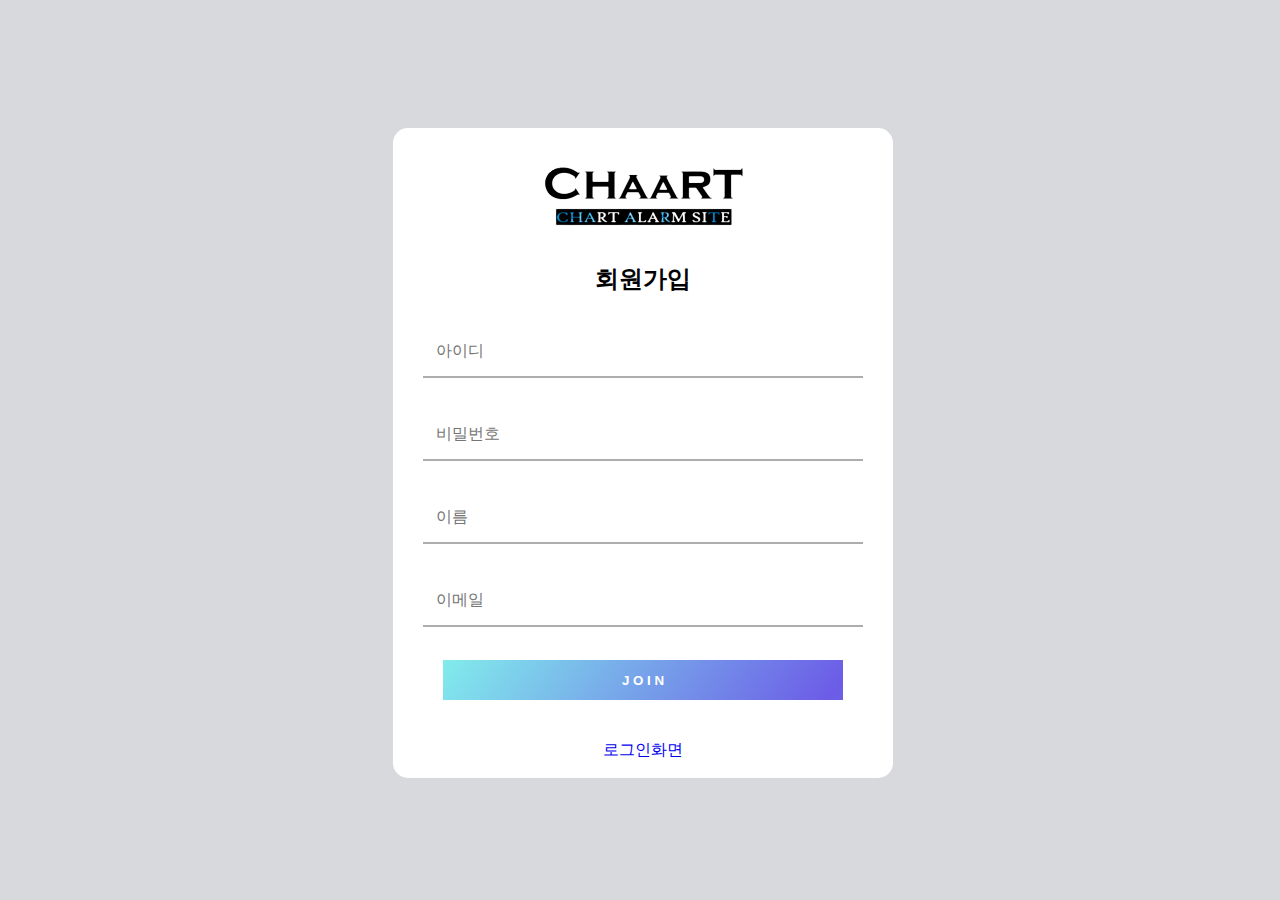
<file: final_me/src/main/webapp/register.html>
<!DOCTYPE html>
<html lang ="ko">
<head>
<meta charset="utf-8">
<meta http-equiv="Content-Type" content="text/html; charset=UTF-8" />
<link rel="stylesheet" href="assets/css/register.css">
<meta name="viewport" content="width=device-width, initial-scale=1, user-scalable=no" /> 
<script>
  function Joinsubmit(form){	  
	  //id와 pwassword 유효성 검사 
	  var RegExp = /^[a-zA-Z0-9]{4,12}$/;
      //이메일 유효성검사
      var e_RegExp = /^[0-9a-zA-Z]([-_.]?[0-9a-zA-Z])*@[0-9a-zA-Z]([-_.]?[0-9a-zA-Z])*.[a-zA-Z]{2,3}$/i;
      //이름 유효성검사
      var n_RegExp = /^[가-힣]{2,15}$/; 
  	 
	  if(form.id.value == ""){
		  alert('아이디를 입력하세요');
		  form.id.focus();
		  return false;
	  }
      if(!RegExp.test(form.id.value)){ 
          alert("ID입력시 4~12자의 영문 대소문자와 숫자로만 입력하여 주세요.");        
          return false;
      }
	  if(form.password.value == ""){
		  alert('패스워드를 입력하세요');
		  form.password.focus();
		  return false;
	  }
	  if(!RegExp.test(form.password.value)){ 
          alert("Password입력시 4~12자의 영문 대소문자와 숫자로만 입력하여 주세요.");
          return false;
      }
      if(form.password.value==form.id.value){ 
          alert("Password는 ID와 동일하면 안됩니다.");
          return false;
      } 
	  if(form.name.value == ""){
		  alert('이름을 입력하세요');
		  form.name.focus();
		  return false;
	  }
	  if(form.name.value.length < 2){
		  alert('이름을 2자 이상 입력해주세요');
		  form.name.focus();
		  return false;
	  }
	  if(form.email.value == ""){
		  alert('이메일을 입력하세요');
		  form.email.focus();
		  return false;
	  }
	  if(!e_RegExp.test(form.email.value)){ //이메일 유효성 검사
          alert("올바른 이메일 형식이 아닙니다.");
          return false;
      }
	  alert(form.name.value + "님 회원가입 되었습니다!");
	  return true;
  }
  
</script>
<title>C.H.A.A.R.T Sign in</title>
</head>
<body>
 <form action="register" method="POST" class="joinForm" onsubmit="return Joinsubmit(this);">
 <br>
 <div id="logo"><a href="index.html"><img src="images/logo2.png"></a></div>
  <h2>회원가입</h2>
      <div class="textForm">
        <input name="id" type="text" class="id" placeholder="아이디">
      </div>
      <div class="textForm">
        <input name="password" type="password" class="pw" placeholder="비밀번호">
      </div>
      <div class="textForm">
        <input name="name" type="text" class="name" placeholder="이름">
      </div>
       <div class="textForm">
        <input name="email" type="email" class="email" placeholder="이메일">
      </div>
      <input type="submit" class="btn" value="J O I N"/>
     
      <br> <a href="login.html">로그인화면</a>
      
   
    </form>
</body>
</html>
</file>
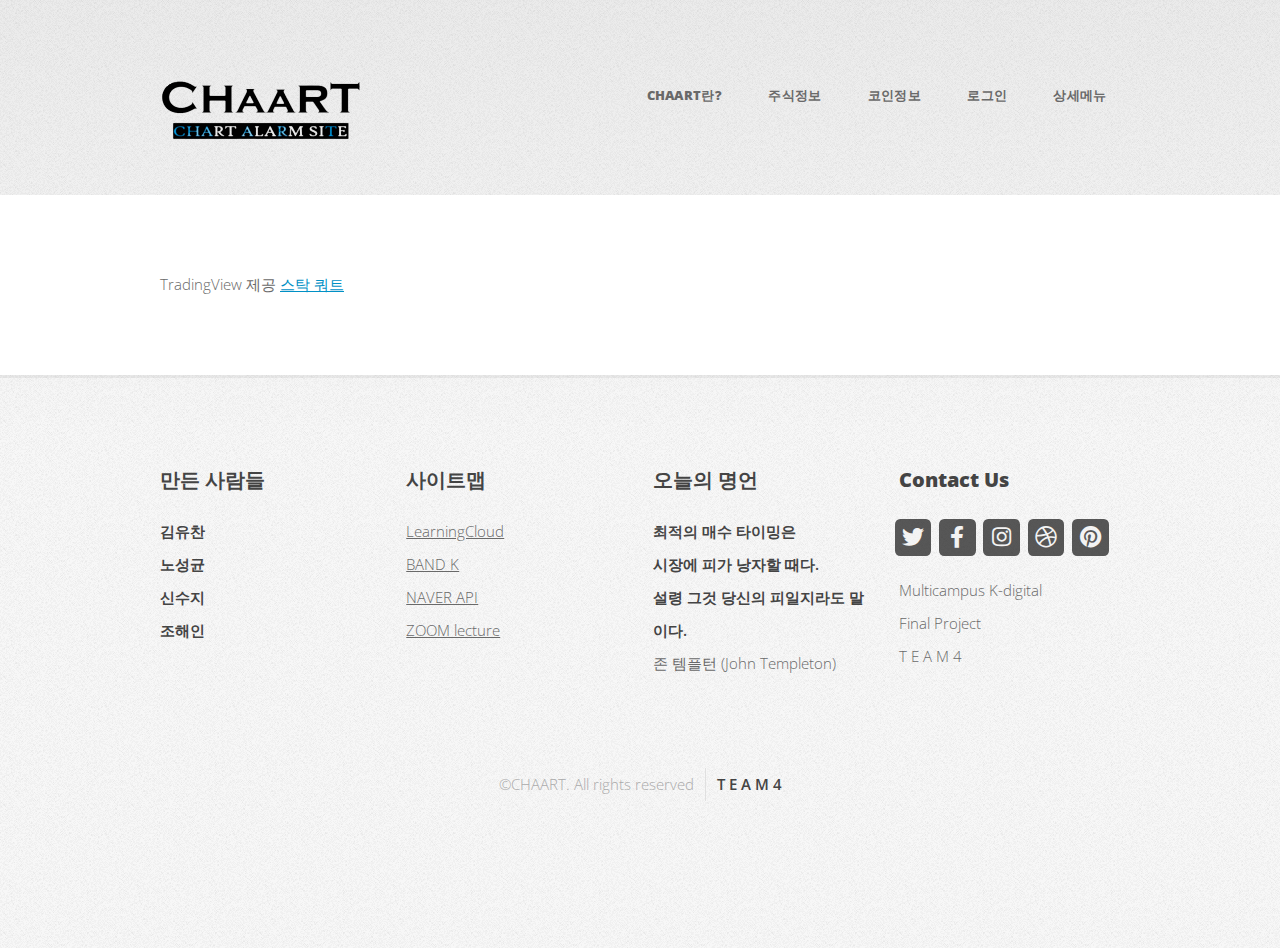
<file: final_me/src/main/webapp/stock.html>
<!DOCTYPE HTML>
<!--
	Verti by HTML5 UP
	html5up.net | @ajlkn
	Free for personal and commercial use under the CCA 3.0 license (html5up.net/license)
-->
<html>
	<head>
		<title>C.H.A.A.R.T</title>
		<meta charset="utf-8" />
		<meta name="viewport" content="width=device-width, initial-scale=1, user-scalable=no" />
		<link rel="stylesheet" href="assets/css/main.css" />
	</head>
	<body class="is-preload right-sidebar">
		<div id="page-wrapper">

			<!-- Header -->
				<div id="header-wrapper">
					<header id="header" class="container">

						<!-- Logo -->
							<div id="logo">
								<a href="index.html"><img src="images/logo2.png"></a>
								<!-- <span></span> -->
							</div>

						<!-- Nav -->
							<nav id="nav">
								<ul>
									<!-- <li><a href="index.html">Welcome</a></li> -->
									<li><a href="about.html">CHAART란?</a></li>
									<li><a href="stock.html">주식정보</a></li>
									<li><a href="coin.html">코인정보</a></li>
									<li><a href="login.html">로그인</a></li>
									<li>
										<a href="#">상세메뉴</a>
										<ul>
											<li><a href="board.html">게시판</a></li>
											<li><a href="alarm.html">알림기능</a></li>
											<li><a href="#">로그아웃</a></li>
										</ul>
									</li>
								</ul>
							</nav>

					</header>
				</div>

			<!-- Main -->
				<div id="main-wrapper">
					<div class="container">
						<!-- <div class="row gtr-200">
							<div class="col-8 col-12-medium"> -->
								<div id="content">

									<!-- Content -->
										<div class="tradingview-widget-container">
   											 <div class="tradingview-widget-container__widget"></div>
   											 <div class="tradingview-widget-copyright">TradingView 제공 <a href="https://kr.tradingview.com/markets/stocks-korea/" rel="noopener" target="_blank"><span class="blue-text">스탁 쿼트</span></a></div>
   												 <script type="text/javascript" src="https://s3.tradingview.com/external-embedding/embed-widget-market-quotes.js" async>
  													 {
  													"title": "주식",
													"width": 1200,
   													"height": 750,
   													"locale": "kr",
    												"showSymbolLogo": true,
    												"symbolsGroups": [
      												{
        											"name": "파이낸셜",
        											"symbols": [
          											{
           											 "name": "NYSE:JPM",
           											 "displayName": "제이피모건 체이스 & Co"
         											},
          											{
          											 "name": "NYSE:WFC",
           											 "displayName": "웰스 파고 Co New"
          											},
          											{
           											 "name": "NYSE:BAC",
           											 "displayName": "뱅크 아메리카 Corp"
          											},
          											{
           											 "name": "NYSE:HSBC",
           											 "displayName": "Hsbc Hldgs Plc"
          											},
          											{
           											 "name": "NYSE:C",
           											 "displayName": "시티그룹 Inc"
          											},
          											{
           											 "name": "NYSE:MA",
           											 "displayName": "마스터카드 Incorporated"
         											 }
       												 ]
      												},
      												{
        											"name": "테크놀로지",
        											"symbols": [
          											{
           											 "name": "NASDAQ:AAPL",
           											 "displayName": "애플"
          											},
         											 {
           											 "name": "NASDAQ:GOOGL",
           											 "displayName": "구글 Inc"
          											},
          											{
           											 "name": "NASDAQ:MSFT",
           											 "displayName": "마이크로소프트 Corp"
          											},
          											{
           											 "name": "NASDAQ:FB",
           											 "displayName": "페이스북 Inc"
         											 },
          											{
          											  "name": "NYSE:ORCL",
           											  "displayName": "오라클 Corp"
          											},
          											{
           											 "name": "NASDAQ:INTC",
           											 "displayName": "인텔 Corp"
        											  }
       												 ]
      												},
      												{
       												 "name": "서비스",
        											"symbols": [
          											{
           											 "name": "NASDAQ:AMZN",
           											 "displayName": "아마존 콤 Inc"
          											},
          											{
           											 "name": "NYSE:BABA",
           											 "displayName": "알리바바 그룹 Hldg Ltd"
          											},
          											{
           											 "name": "NYSE:T",
           											 "displayName": "에이티앤티 Inc"
         											 },
          											{
           											 "name": "NYSE:WMT",
           											 "displayName": "월마트 스토어 Inc"
          											},
          											{
           											 "name": "NYSE:V",
           											 "displayName": "비자 Inc"
         											 }
        											]
      												}
   													 ],
    												"colorTheme": "dark"
  													}
  												  </script>
												 </div>
 											 <!-- TradingView Widget END -->
									</div>
								</div>
							<!-- </div>
						</div> -->
					</div>
				</div>

			<!-- Footer -->
				<div id="footer-wrapper">
					<footer id="footer" class="container">
						<div class="row">
							<div class="col-3 col-6-medium col-12-small">

								<!-- Links -->
									<section class="widget links">
										<h3>만든 사람들</h3>
										<ul class="style2">
											<li><b>김유찬</b></li>
											<li><b>노성균</b></li>
											<li><b>신수지</b></li>
											<li><b>조해인</b></li>
										</ul>
									</section>

							</div>
							<div class="col-3 col-6-medium col-12-small">

								<!-- Links -->
									<section class="widget links">
										<h3>사이트맵</h3>
										<ul class="style2">
											<li><a href="https://lc.multicampus.com/k-digital/#/login">LearningCloud</a></li>
											<li><a href="https://band.us/band/84965602">BAND K</a></li>
											<li><a href="https://www.ncloud.com/nsa/kdtk4">NAVER API</a></li>
											<li><a href="https://us02web.zoom.us/j/83198393261?pwd=RjVvd0NVZlVvaFl0YVBHMHNrSlpTUT09">ZOOM lecture</a></li>
										</ul>
									</section>

							</div>
							<div class="col-3 col-6-medium col-12-small">

								<!-- Links -->
									<section class="widget links">
										<h3>오늘의 명언</h3>
										<ul class="style2">
											<li><b>최적의 매수 타이밍은</b></li>
											<li><b>시장에 피가 낭자할 때다.</b></li>
											<li><b>설령 그것 당신의 피일지라도 말이다.</b>
											<p>존 템플턴  (John Templeton)</p></li>
										</ul>
									</section>

							</div>
							<div class="col-3 col-6-medium col-12-small">

								<!-- Contact -->
									<section class="widget contact last">
										<h3>Contact Us</h3>
										<ul>
											<li><a href="https://twitter.com/" class="icon brands fa-twitter"><span class="label">Twitter</span></a></li>
											<li><a href="https://www.facebook.com/" class="icon brands fa-facebook-f"><span class="label">Facebook</span></a></li>
											<li><a href="https://www.instagram.com/" class="icon brands fa-instagram"><span class="label">Instagram</span></a></li>
											<li><a href="https://dribbble.com/" class="icon brands fa-dribbble"><span class="label">Dribbble</span></a></li>
											<li><a href="https://www.pinterest.com/" class="icon brands fa-pinterest"><span class="label">Pinterest</span></a></li>
										</ul>
										<p>Multicampus K-digital<br />
										Final Project<br />
										T E A M 4</p>
									</section>

							</div>
						</div>
						<div class="row">
							<div class="col-12">
								<div id="copyright">
									<ul class="menu">
										<li>&copy;CHAART. All rights reserved</li><li><b>T E A M 4</b></li>
									</ul>
								</div>
							</div>
						</div>
					</footer>
				</div>

			</div>

		<!-- Scripts -->

			<script src="assets/js/jquery.min.js"></script>
			<script src="assets/js/jquery.dropotron.min.js"></script>
			<script src="assets/js/browser.min.js"></script>
			<script src="assets/js/breakpoints.min.js"></script>
			<script src="assets/js/util.js"></script>
			<script src="assets/js/main.js"></script>

	</body>
</html>
</file>
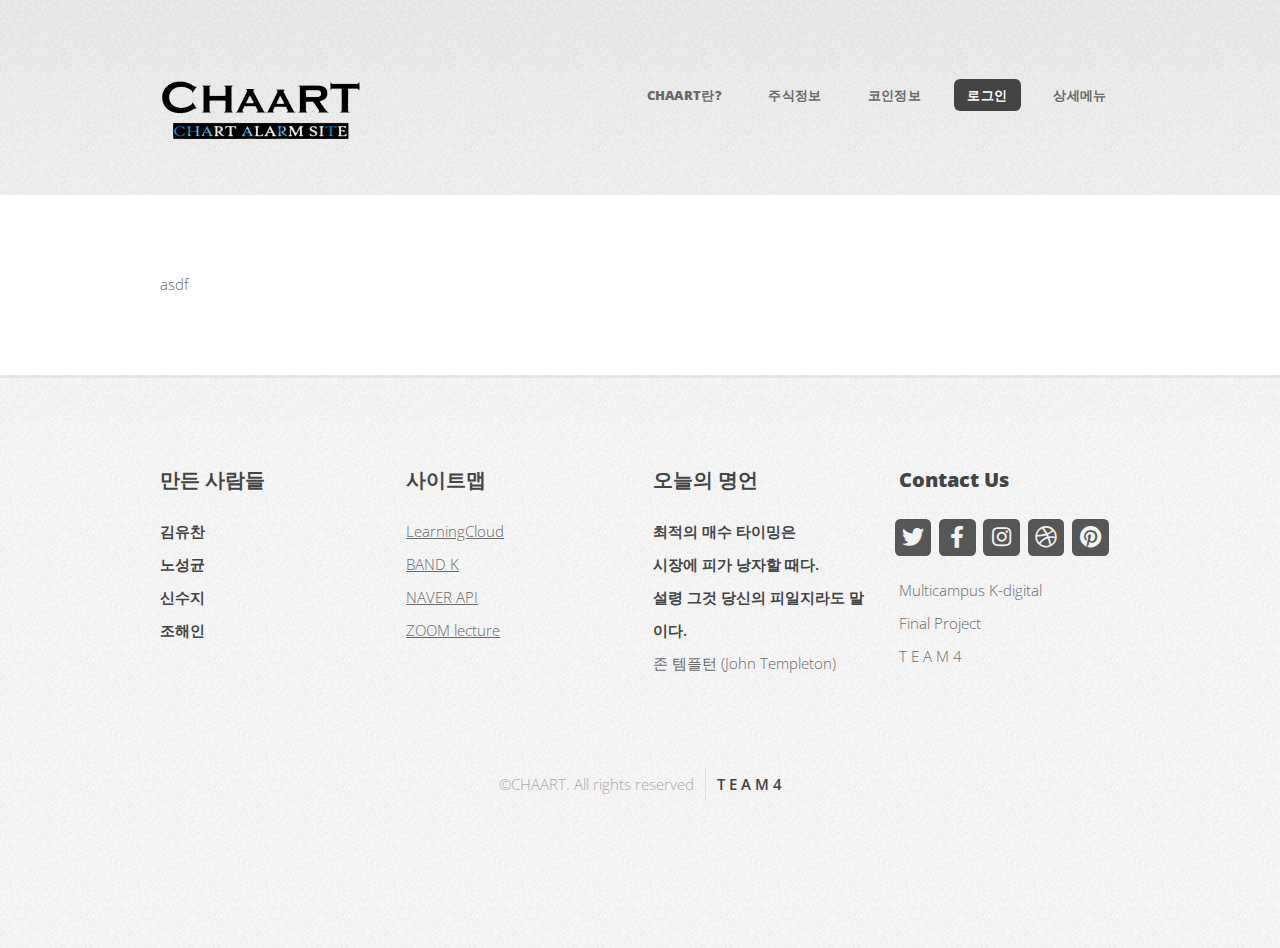
<file: final_me/src/main/webapp/test.html>
<!DOCTYPE HTML>
<!--
	Verti by HTML5 UP
	html5up.net | @ajlkn
	Free for personal and commercial use under the CCA 3.0 license (html5up.net/license)
-->
<html>
	<head>
		<title>C.H.A.A.R.T</title>
		<meta charset="utf-8" />
		<meta name="viewport" content="width=device-width, initial-scale=1, user-scalable=no" />
		<link rel="stylesheet" href="assets/css/main.css" />
	</head>
	<body class="is-preload right-sidebar">
		<div id="page-wrapper">

			<!-- Header -->
				<div id="header-wrapper">
					<header id="header" class="container">

						<!-- Logo -->
							<div id="logo">
								<a href="index.html"><img src="images/logo2.png"></a>
								<!-- <span></span> -->
							</div>

						<!-- Nav -->
							<nav id="nav">
								<ul>
									<!-- <li><a href="index.html">Welcome</a></li> -->
									<li><a href="about.html">CHAART란?</a></li>
									<li><a href="stock.html">주식정보</a></li>
									<li><a href="coin.html">코인정보</a></li>
									<li class="current"><a href="register.html">로그인</a></li>
									<li>
										<a href="#">상세메뉴</a>
										<ul>
											<li><a href="#">게시판</a></li>
											<li><a href="#">메뉴2</a></li>
											<li><a href="#">로그아웃</a></li>
										</ul>
									</li>
								</ul>
							</nav>

					</header>
				</div>

			<!-- Main -->
				<div id="main-wrapper">
					<div class="container">
						<!-- <div class="row gtr-200">
							<div class="col-8 col-12-medium"> -->
								<div id="content">

									<!-- Content -->
										asdf
								</div>
								</div>
							<!-- </div>
						</div> -->
					</div>
				</div>

			<!-- Footer -->
				<div id="footer-wrapper">
					<footer id="footer" class="container">
						<div class="row">
							<div class="col-3 col-6-medium col-12-small">

								<!-- Links -->
									<section class="widget links">
										<h3>만든 사람들</h3>
										<ul class="style2">
											<li><b>김유찬</b></li>
											<li><b>노성균</b></li>
											<li><b>신수지</b></li>
											<li><b>조해인</b></li>
										</ul>
									</section>

							</div>
							<div class="col-3 col-6-medium col-12-small">

								<!-- Links -->
									<section class="widget links">
										<h3>사이트맵</h3>
										<ul class="style2">
											<li><a href="https://lc.multicampus.com/k-digital/#/login">LearningCloud</a></li>
											<li><a href="https://band.us/band/84965602">BAND K</a></li>
											<li><a href="https://www.ncloud.com/nsa/kdtk4">NAVER API</a></li>
											<li><a href="https://us02web.zoom.us/j/83198393261?pwd=RjVvd0NVZlVvaFl0YVBHMHNrSlpTUT09">ZOOM lecture</a></li>
										</ul>
									</section>

							</div>
							<div class="col-3 col-6-medium col-12-small">

								<!-- Links -->
									<section class="widget links">
										<h3>오늘의 명언</h3>
										<ul class="style2">
											<li><b>최적의 매수 타이밍은</b></li>
											<li><b>시장에 피가 낭자할 때다.</b></li>
											<li><b>설령 그것 당신의 피일지라도 말이다.</b>
											<p>존 템플턴  (John Templeton)</p></li>
										</ul>
									</section>

							</div>
							<div class="col-3 col-6-medium col-12-small">

								<!-- Contact -->
									<section class="widget contact last">
										<h3>Contact Us</h3>
										<ul>
											<li><a href="#" class="icon brands fa-twitter"><span class="label">Twitter</span></a></li>
											<li><a href="#" class="icon brands fa-facebook-f"><span class="label">Facebook</span></a></li>
											<li><a href="#" class="icon brands fa-instagram"><span class="label">Instagram</span></a></li>
											<li><a href="#" class="icon brands fa-dribbble"><span class="label">Dribbble</span></a></li>
											<li><a href="#" class="icon brands fa-pinterest"><span class="label">Pinterest</span></a></li>
										</ul>
										<p>Multicampus K-digital<br />
										Final Project<br />
										T E A M 4</p>
									</section>

							</div>
						</div>
						<div class="row">
							<div class="col-12">
								<div id="copyright">
									<ul class="menu">
										<li>&copy;CHAART. All rights reserved</li><li><b>T E A M 4</b></li>
									</ul>
								</div>
							</div>
						</div>
					</footer>
				</div>

			</div>

		<!-- Scripts -->

			<script src="assets/js/jquery.min.js"></script>
			<script src="assets/js/jquery.dropotron.min.js"></script>
			<script src="assets/js/browser.min.js"></script>
			<script src="assets/js/breakpoints.min.js"></script>
			<script src="assets/js/util.js"></script>
			<script src="assets/js/main.js"></script>

	</body>
</html>
</file>
<file: final_me/src/main/webapp/assets/css/register.css>
@charset "UTF-8";
* {
  margin: 3px;
  padding: 0px;
  text-decoration: none;
  font-family:sans-serif;

}

body {
  background:#d7d9dd;
}

.joinForm {
  position:absolute;
  width:500px;
  height:650px;
  padding: 30px, 20px;
  background-color:#FFFFFF;
  text-align:center;
  top:50%;
  left:50%;
  transform: translate(-50%,-50%);
  border-radius: 15px;
}

.joinForm h2 {
  text-align: center;
  margin: 30px;
}

.textForm {
  border-bottom: 2px solid #adadad;
  margin: 30px;
  padding: 10px 10px;
}


.id {
  width: 100%;
  border:none;
  outline:none;
  color: #636e72;
  font-size:16px;
  height:25px;
  background: none;
}

.pw {
  width: 100%;
  border:none;
  outline:none;
  color: #636e72;
  font-size:16px;
  height:25px;
  background: none;
}

.name {
  width: 100%;
  border:none;
  outline:none;
  color: #636e72;
  font-size:16px;
  height:25px;
  background: none;
}

.email {
  width: 100%;
  border:none;
  outline:none;
  color: #636e72;
  font-size:16px;
  height:25px;
  background: none;
}

.nickname {
  width: 100%;
  border:none;
  outline:none;
  color: #636e72;
  font-size:16px;
  height:25px;
  background: none;
}

.cellphoneNo {
  width: 100%;
  border:none;
  outline:none;
  color: #636e72;
  font-size:16px;
  height:25px;
  background: none;
}

.btn {
  position:relative;
  left:40%;
  transform: translateX(-50%);
  margin-bottom: 40px;
  width:80%;
  height:40px;
  background: linear-gradient(125deg,#81ecec,#6c5ce7,#81ecec);
  background-position: left;
  background-size: 200%;
  color:white;
  font-weight: bold;
  border:none;
  cursor:pointer;
  transition: 0.4s;
  display:inline;
}

.btn:hover {
  background-position: right;
}
.form{
	font-size: 15px; color: #999;
	text-decoration: none;
	margin-top: 20px;
	text-align: center;
}
</file>
<file: final_me/src/main/webapp/assets/css/main.css>
@import url("fontawesome-all.min.css");
@import url("https://fonts.googleapis.com/css?family=Oleo+Script:400|Open+Sans:300,300italic,600,600italic,800");

/*
	Verti by HTML5 UP
	html5up.net | @ajlkn
	Free for personal and commercial use under the CCA 3.0 license (html5up.net/license)
*/

html, body, div, span, applet, object,
iframe, h1, h2, h3, h4, h5, h6, p, blockquote,
pre, a, abbr, acronym, address, big, cite,
code, del, dfn, em, img, ins, kbd, q, s, samp,
small, strike, strong, sub, sup, tt, var, b,
u, i, center, dl, dt, dd, ol, ul, li, fieldset,
form, label, legend, table, caption, tbody,
tfoot, thead, tr, th, td, article, aside,
canvas, details, embed, figure, figcaption,
footer, header, hgroup, menu, nav, output, ruby,
section, summary, time, mark, audio, video {
	margin: 0;
	padding: 0;
	border: 0;
	font-size: 100%;
	font: inherit;
	vertical-align: baseline;}

article, aside, details, figcaption, figure,
footer, header, hgroup, menu, nav, section {
	display: block;}

body {
	line-height: 1;
}

ol, ul {
	list-style: none;
}

blockquote, q {
	quotes: none;
}

	blockquote:before, blockquote:after, q:before, q:after {
		content: '';
		content: none;
	}

table {
	border-collapse: collapse;
	border-spacing: 0;
}

body {
	-webkit-text-size-adjust: none;
}

mark {
	background-color: transparent;
	color: inherit;
}

input::-moz-focus-inner {
	border: 0;
	padding: 0;
}

input, select, textarea {
	-moz-appearance: none;
	-webkit-appearance: none;
	-ms-appearance: none;
	appearance: none;
}

/* Basic */

	@-ms-viewport {
		width: device-width;
	}

	html {
		box-sizing: border-box;
	}

	*, *:before, *:after {
		box-sizing: inherit;
	}

	body {
		background-image: -moz-linear-gradient(top, rgba(0, 0, 0, 0.05), rgba(0, 0, 0, 0)), url("images/bg01.png");
		background-image: -webkit-linear-gradient(top, rgba(0, 0, 0, 0.05), rgba(0, 0, 0, 0)), url("images/bg01.png");
		background-image: -ms-linear-gradient(top, rgba(0, 0, 0, 0.05), rgba(0, 0, 0, 0)), url("images/bg01.png");
		background-image: linear-gradient(top, rgba(0, 0, 0, 0.05), rgba(0, 0, 0, 0)), url("images/bg01.png");
		background-color: #f7f7f7;
		background-position: top left, top left;
		background-repeat: repeat-x, repeat;
		background-size: 100% 30em, auto;
		font-family: 'Open Sans', sans-serif;
		font-size: 13pt;
		color: #696969;
		font-weight: 300;
		line-height: 2.25em;
	}

		body.is-preload *, body.is-preload *:before, body.is-preload *:after {
			-moz-animation: none !important;
			-webkit-animation: none !important;
			-ms-animation: none !important;
			animation: none !important;
			-moz-transition: none !important;
			-webkit-transition: none !important;
			-ms-transition: none !important;
			transition: none !important;
		}

	input, select, textarea {
		font-family: 'Open Sans', sans-serif;
		font-size: 13pt;
		color: #696969;
		font-weight: 300;
		line-height: 2.25em;
	}

	a {
		color: #0090c5;
		text-decoration: underline;
	}

		a:hover {
			text-decoration: none;
		}

	h1{
		color:white;
	}
	h2, h3, h4, h5, h6 {
		color: #444;
		font-weight: 800;
	}

		 h2 a, h3 a, h4 a, h5 a, h6 a {
			color: inherit;
			text-decoration: none;
			outline: 0;
		}

	h2 {
		font-size: 2.25em;
		margin: 0 0 1.1em 0;
		line-height: 1em;
	}

	h3 {
		font-size: 1.35em;
		margin: 0 0 1em 0;
	}

	b, strong {
		font-weight: 600;
		color: #444;
	}

	i, em {
		font-style: italic;
	}

	br.clear {
		clear: both;
	}

	sub {
		position: relative;
		top: 0.5em;
		font-size: 0.8em;
	}

	sup {
		position: relative;
		top: -0.5em;
		font-size: 0.8em;
	}

	hr {
		border: 0;
		border-top: solid 1px #eee;
	}

	blockquote {
		border-left: solid 0.5em #eee;
		padding: 1em 0 1em 2em;
		font-style: italic;
	}

	p, ul, ol, dl, table {
		margin-bottom: 2em;
	}

/* Container */

	.container {
		margin: 0 auto;
		max-width: 100%;
		width: 1400px;
	}

		@media screen and (max-width: 1680px) {

			.container {
				width: 1200px;
			}

		}

		@media screen and (max-width: 1280px) {

			.container {
				width: 960px;
			}

		}

		@media screen and (max-width: 980px) {

			.container {
				width: 90%;
			}

		}

		@media screen and (max-width: 736px) {

			.container {
				width: 100%;
			}

		}

/* Row */

	.row {
		display: flex;
		flex-wrap: wrap;
		box-sizing: border-box;
		align-items: stretch;
	}

		.row > * {
			box-sizing: border-box;
		}

		.row.gtr-uniform > * > :last-child {
			margin-bottom: 0;
		}

		.row.aln-left {
			justify-content: flex-start;
		}

		.row.aln-center {
			justify-content: center;
		}

		.row.aln-right {
			justify-content: flex-end;
		}

		.row.aln-top {
			align-items: flex-start;
		}

		.row.aln-middle {
			align-items: center;
		}

		.row.aln-bottom {
			align-items: flex-end;
		}

		.row > .imp {
			order: -1;
		}

		.row > .col-1 {
			width: 8.33333%;
		}

		.row > .off-1 {
			margin-left: 8.33333%;
		}

		.row > .col-2 {
			width: 16.66667%;
		}

		.row > .off-2 {
			margin-left: 16.66667%;
		}

		.row > .col-3 {
			width: 25%;
		}

		.row > .off-3 {
			margin-left: 25%;
		}

		.row > .col-4 {
			width: 33.33333%;
		}

		.row > .off-4 {
			margin-left: 33.33333%;
		}

		.row > .col-5 {
			width: 41.66667%;
		}

		.row > .off-5 {
			margin-left: 41.66667%;
		}

		.row > .col-6 {
			width: 50%;
		}

		.row > .off-6 {
			margin-left: 50%;
		}

		.row > .col-7 {
			width: 58.33333%;
		}

		.row > .off-7 {
			margin-left: 58.33333%;
		}

		.row > .col-8 {
			width: 66.66667%;
		}

		.row > .off-8 {
			margin-left: 66.66667%;
		}

		.row > .col-9 {
			width: 75%;
		}

		.row > .off-9 {
			margin-left: 75%;
		}

		.row > .col-10 {
			width: 83.33333%;
		}

		.row > .off-10 {
			margin-left: 83.33333%;
		}

		.row > .col-11 {
			width: 91.66667%;
		}

		.row > .off-11 {
			margin-left: 91.66667%;
		}

		.row > .col-12 {
			width: 100%;
		}

		.row > .off-12 {
			margin-left: 100%;
		}

		.row.gtr-0 {
			margin-top: 0px;
			margin-left: 0px;
		}

			.row.gtr-0 > * {
				padding: 0px 0 0 0px;
			}

			.row.gtr-0.gtr-uniform {
				margin-top: 0px;
			}

				.row.gtr-0.gtr-uniform > * {
					padding-top: 0px;
				}

		.row.gtr-25 {
			margin-top: -10px;
			margin-left: -10px;
		}

			.row.gtr-25 > * {
				padding: 10px 0 0 10px;
			}

			.row.gtr-25.gtr-uniform {
				margin-top: -10px;
			}

				.row.gtr-25.gtr-uniform > * {
					padding-top: 10px;
				}

		.row.gtr-50 {
			margin-top: -20px;
			margin-left: -20px;
		}

			.row.gtr-50 > * {
				padding: 20px 0 0 20px;
			}

			.row.gtr-50.gtr-uniform {
				margin-top: -20px;
			}

				.row.gtr-50.gtr-uniform > * {
					padding-top: 20px;
				}

		.row {
			margin-top: -40px;
			margin-left: -40px;
		}

			.row > * {
				padding: 40px 0 0 40px;
			}

			.row.gtr-uniform {
				margin-top: -40px;
			}

				.row.gtr-uniform > * {
					padding-top: 40px;
				}

		.row.gtr-150 {
			margin-top: -60px;
			margin-left: -60px;
		}

			.row.gtr-150 > * {
				padding: 60px 0 0 60px;
			}

			.row.gtr-150.gtr-uniform {
				margin-top: -60px;
			}

				.row.gtr-150.gtr-uniform > * {
					padding-top: 60px;
				}

		.row.gtr-200 {
			margin-top: -80px;
			margin-left: -80px;
		}

			.row.gtr-200 > * {
				padding: 80px 0 0 80px;
			}

			.row.gtr-200.gtr-uniform {
				margin-top: -80px;
			}

				.row.gtr-200.gtr-uniform > * {
					padding-top: 80px;
				}

		@media screen and (max-width: 1680px) {

			.row {
				display: flex;
				flex-wrap: wrap;
				box-sizing: border-box;
				align-items: stretch;
			}

				.row > * {
					box-sizing: border-box;
				}

				.row.gtr-uniform > * > :last-child {
					margin-bottom: 0;
				}

				.row.aln-left {
					justify-content: flex-start;
				}

				.row.aln-center {
					justify-content: center;
				}

				.row.aln-right {
					justify-content: flex-end;
				}

				.row.aln-top {
					align-items: flex-start;
				}

				.row.aln-middle {
					align-items: center;
				}

				.row.aln-bottom {
					align-items: flex-end;
				}

				.row > .imp-xlarge {
					order: -1;
				}

				.row > .col-1-xlarge {
					width: 8.33333%;
				}

				.row > .off-1-xlarge {
					margin-left: 8.33333%;
				}

				.row > .col-2-xlarge {
					width: 16.66667%;
				}

				.row > .off-2-xlarge {
					margin-left: 16.66667%;
				}

				.row > .col-3-xlarge {
					width: 25%;
				}

				.row > .off-3-xlarge {
					margin-left: 25%;
				}

				.row > .col-4-xlarge {
					width: 33.33333%;
				}

				.row > .off-4-xlarge {
					margin-left: 33.33333%;
				}

				.row > .col-5-xlarge {
					width: 41.66667%;
				}

				.row > .off-5-xlarge {
					margin-left: 41.66667%;
				}

				.row > .col-6-xlarge {
					width: 50%;
				}

				.row > .off-6-xlarge {
					margin-left: 50%;
				}

				.row > .col-7-xlarge {
					width: 58.33333%;
				}

				.row > .off-7-xlarge {
					margin-left: 58.33333%;
				}

				.row > .col-8-xlarge {
					width: 66.66667%;
				}

				.row > .off-8-xlarge {
					margin-left: 66.66667%;
				}

				.row > .col-9-xlarge {
					width: 75%;
				}

				.row > .off-9-xlarge {
					margin-left: 75%;
				}

				.row > .col-10-xlarge {
					width: 83.33333%;
				}

				.row > .off-10-xlarge {
					margin-left: 83.33333%;
				}

				.row > .col-11-xlarge {
					width: 91.66667%;
				}

				.row > .off-11-xlarge {
					margin-left: 91.66667%;
				}

				.row > .col-12-xlarge {
					width: 100%;
				}

				.row > .off-12-xlarge {
					margin-left: 100%;
				}

				.row.gtr-0 {
					margin-top: 0px;
					margin-left: 0px;
				}

					.row.gtr-0 > * {
						padding: 0px 0 0 0px;
					}

					.row.gtr-0.gtr-uniform {
						margin-top: 0px;
					}

						.row.gtr-0.gtr-uniform > * {
							padding-top: 0px;
						}

				.row.gtr-25 {
					margin-top: -10px;
					margin-left: -10px;
				}

					.row.gtr-25 > * {
						padding: 10px 0 0 10px;
					}

					.row.gtr-25.gtr-uniform {
						margin-top: -10px;
					}

						.row.gtr-25.gtr-uniform > * {
							padding-top: 10px;
						}

				.row.gtr-50 {
					margin-top: -20px;
					margin-left: -20px;
				}

					.row.gtr-50 > * {
						padding: 20px 0 0 20px;
					}

					.row.gtr-50.gtr-uniform {
						margin-top: -20px;
					}

						.row.gtr-50.gtr-uniform > * {
							padding-top: 20px;
						}

				.row {
					margin-top: -40px;
					margin-left: -40px;
				}

					.row > * {
						padding: 40px 0 0 40px;
					}

					.row.gtr-uniform {
						margin-top: -40px;
					}

						.row.gtr-uniform > * {
							padding-top: 40px;
						}

				.row.gtr-150 {
					margin-top: -60px;
					margin-left: -60px;
				}

					.row.gtr-150 > * {
						padding: 60px 0 0 60px;
					}

					.row.gtr-150.gtr-uniform {
						margin-top: -60px;
					}

						.row.gtr-150.gtr-uniform > * {
							padding-top: 60px;
						}

				.row.gtr-200 {
					margin-top: -80px;
					margin-left: -80px;
				}

					.row.gtr-200 > * {
						padding: 80px 0 0 80px;
					}

					.row.gtr-200.gtr-uniform {
						margin-top: -80px;
					}

						.row.gtr-200.gtr-uniform > * {
							padding-top: 80px;
						}

		}

		@media screen and (max-width: 1280px) {

			.row {
				display: flex;
				flex-wrap: wrap;
				box-sizing: border-box;
				align-items: stretch;
			}

				.row > * {
					box-sizing: border-box;
				}

				.row.gtr-uniform > * > :last-child {
					margin-bottom: 0;
				}

				.row.aln-left {
					justify-content: flex-start;
				}

				.row.aln-center {
					justify-content: center;
				}

				.row.aln-right {
					justify-content: flex-end;
				}

				.row.aln-top {
					align-items: flex-start;
				}

				.row.aln-middle {
					align-items: center;
				}

				.row.aln-bottom {
					align-items: flex-end;
				}

				.row > .imp-large {
					order: -1;
				}

				.row > .col-1-large {
					width: 8.33333%;
				}

				.row > .off-1-large {
					margin-left: 8.33333%;
				}

				.row > .col-2-large {
					width: 16.66667%;
				}

				.row > .off-2-large {
					margin-left: 16.66667%;
				}

				.row > .col-3-large {
					width: 25%;
				}

				.row > .off-3-large {
					margin-left: 25%;
				}

				.row > .col-4-large {
					width: 33.33333%;
				}

				.row > .off-4-large {
					margin-left: 33.33333%;
				}

				.row > .col-5-large {
					width: 41.66667%;
				}

				.row > .off-5-large {
					margin-left: 41.66667%;
				}

				.row > .col-6-large {
					width: 50%;
				}

				.row > .off-6-large {
					margin-left: 50%;
				}

				.row > .col-7-large {
					width: 58.33333%;
				}

				.row > .off-7-large {
					margin-left: 58.33333%;
				}

				.row > .col-8-large {
					width: 66.66667%;
				}

				.row > .off-8-large {
					margin-left: 66.66667%;
				}

				.row > .col-9-large {
					width: 75%;
				}

				.row > .off-9-large {
					margin-left: 75%;
				}

				.row > .col-10-large {
					width: 83.33333%;
				}

				.row > .off-10-large {
					margin-left: 83.33333%;
				}

				.row > .col-11-large {
					width: 91.66667%;
				}

				.row > .off-11-large {
					margin-left: 91.66667%;
				}

				.row > .col-12-large {
					width: 100%;
				}

				.row > .off-12-large {
					margin-left: 100%;
				}

				.row.gtr-0 {
					margin-top: 0px;
					margin-left: 0px;
				}

					.row.gtr-0 > * {
						padding: 0px 0 0 0px;
					}

					.row.gtr-0.gtr-uniform {
						margin-top: 0px;
					}

						.row.gtr-0.gtr-uniform > * {
							padding-top: 0px;
						}

				.row.gtr-25 {
					margin-top: -6.25px;
					margin-left: -6.25px;
				}

					.row.gtr-25 > * {
						padding: 6.25px 0 0 6.25px;
					}

					.row.gtr-25.gtr-uniform {
						margin-top: -6.25px;
					}

						.row.gtr-25.gtr-uniform > * {
							padding-top: 6.25px;
						}

				.row.gtr-50 {
					margin-top: -12.5px;
					margin-left: -12.5px;
				}

					.row.gtr-50 > * {
						padding: 12.5px 0 0 12.5px;
					}

					.row.gtr-50.gtr-uniform {
						margin-top: -12.5px;
					}

						.row.gtr-50.gtr-uniform > * {
							padding-top: 12.5px;
						}

				.row {
					margin-top: -25px;
					margin-left: -25px;
				}

					.row > * {
						padding: 25px 0 0 25px;
					}

					.row.gtr-uniform {
						margin-top: -25px;
					}

						.row.gtr-uniform > * {
							padding-top: 25px;
						}

				.row.gtr-150 {
					margin-top: -37.5px;
					margin-left: -37.5px;
				}

					.row.gtr-150 > * {
						padding: 37.5px 0 0 37.5px;
					}

					.row.gtr-150.gtr-uniform {
						margin-top: -37.5px;
					}

						.row.gtr-150.gtr-uniform > * {
							padding-top: 37.5px;
						}

				.row.gtr-200 {
					margin-top: -50px;
					margin-left: -50px;
				}

					.row.gtr-200 > * {
						padding: 50px 0 0 50px;
					}

					.row.gtr-200.gtr-uniform {
						margin-top: -50px;
					}

						.row.gtr-200.gtr-uniform > * {
							padding-top: 50px;
						}

		}

		@media screen and (max-width: 980px) {

			.row {
				display: flex;
				flex-wrap: wrap;
				box-sizing: border-box;
				align-items: stretch;
			}

				.row > * {
					box-sizing: border-box;
				}

				.row.gtr-uniform > * > :last-child {
					margin-bottom: 0;
				}

				.row.aln-left {
					justify-content: flex-start;
				}

				.row.aln-center {
					justify-content: center;
				}

				.row.aln-right {
					justify-content: flex-end;
				}

				.row.aln-top {
					align-items: flex-start;
				}

				.row.aln-middle {
					align-items: center;
				}

				.row.aln-bottom {
					align-items: flex-end;
				}

				.row > .imp-medium {
					order: -1;
				}

				.row > .col-1-medium {
					width: 8.33333%;
				}

				.row > .off-1-medium {
					margin-left: 8.33333%;
				}

				.row > .col-2-medium {
					width: 16.66667%;
				}

				.row > .off-2-medium {
					margin-left: 16.66667%;
				}

				.row > .col-3-medium {
					width: 25%;
				}

				.row > .off-3-medium {
					margin-left: 25%;
				}

				.row > .col-4-medium {
					width: 33.33333%;
				}

				.row > .off-4-medium {
					margin-left: 33.33333%;
				}

				.row > .col-5-medium {
					width: 41.66667%;
				}

				.row > .off-5-medium {
					margin-left: 41.66667%;
				}

				.row > .col-6-medium {
					width: 50%;
				}

				.row > .off-6-medium {
					margin-left: 50%;
				}

				.row > .col-7-medium {
					width: 58.33333%;
				}

				.row > .off-7-medium {
					margin-left: 58.33333%;
				}

				.row > .col-8-medium {
					width: 66.66667%;
				}

				.row > .off-8-medium {
					margin-left: 66.66667%;
				}

				.row > .col-9-medium {
					width: 75%;
				}

				.row > .off-9-medium {
					margin-left: 75%;
				}

				.row > .col-10-medium {
					width: 83.33333%;
				}

				.row > .off-10-medium {
					margin-left: 83.33333%;
				}

				.row > .col-11-medium {
					width: 91.66667%;
				}

				.row > .off-11-medium {
					margin-left: 91.66667%;
				}

				.row > .col-12-medium {
					width: 100%;
				}

				.row > .off-12-medium {
					margin-left: 100%;
				}

				.row.gtr-0 {
					margin-top: 0px;
					margin-left: 0px;
				}

					.row.gtr-0 > * {
						padding: 0px 0 0 0px;
					}

					.row.gtr-0.gtr-uniform {
						margin-top: 0px;
					}

						.row.gtr-0.gtr-uniform > * {
							padding-top: 0px;
						}

				.row.gtr-25 {
					margin-top: -6.25px;
					margin-left: -6.25px;
				}

					.row.gtr-25 > * {
						padding: 6.25px 0 0 6.25px;
					}

					.row.gtr-25.gtr-uniform {
						margin-top: -6.25px;
					}

						.row.gtr-25.gtr-uniform > * {
							padding-top: 6.25px;
						}

				.row.gtr-50 {
					margin-top: -12.5px;
					margin-left: -12.5px;
				}

					.row.gtr-50 > * {
						padding: 12.5px 0 0 12.5px;
					}

					.row.gtr-50.gtr-uniform {
						margin-top: -12.5px;
					}

						.row.gtr-50.gtr-uniform > * {
							padding-top: 12.5px;
						}

				.row {
					margin-top: -25px;
					margin-left: -25px;
				}

					.row > * {
						padding: 25px 0 0 25px;
					}

					.row.gtr-uniform {
						margin-top: -25px;
					}

						.row.gtr-uniform > * {
							padding-top: 25px;
						}

				.row.gtr-150 {
					margin-top: -37.5px;
					margin-left: -37.5px;
				}

					.row.gtr-150 > * {
						padding: 37.5px 0 0 37.5px;
					}

					.row.gtr-150.gtr-uniform {
						margin-top: -37.5px;
					}

						.row.gtr-150.gtr-uniform > * {
							padding-top: 37.5px;
						}

				.row.gtr-200 {
					margin-top: -50px;
					margin-left: -50px;
				}

					.row.gtr-200 > * {
						padding: 50px 0 0 50px;
					}

					.row.gtr-200.gtr-uniform {
						margin-top: -50px;
					}

						.row.gtr-200.gtr-uniform > * {
							padding-top: 50px;
						}

		}

		@media screen and (max-width: 736px) {

			.row {
				display: flex;
				flex-wrap: wrap;
				box-sizing: border-box;
				align-items: stretch;
			}

				.row > * {
					box-sizing: border-box;
				}

				.row.gtr-uniform > * > :last-child {
					margin-bottom: 0;
				}

				.row.aln-left {
					justify-content: flex-start;
				}

				.row.aln-center {
					justify-content: center;
				}

				.row.aln-right {
					justify-content: flex-end;
				}

				.row.aln-top {
					align-items: flex-start;
				}

				.row.aln-middle {
					align-items: center;
				}

				.row.aln-bottom {
					align-items: flex-end;
				}

				.row > .imp-small {
					order: -1;
				}

				.row > .col-1-small {
					width: 8.33333%;
				}

				.row > .off-1-small {
					margin-left: 8.33333%;
				}

				.row > .col-2-small {
					width: 16.66667%;
				}

				.row > .off-2-small {
					margin-left: 16.66667%;
				}

				.row > .col-3-small {
					width: 25%;
				}

				.row > .off-3-small {
					margin-left: 25%;
				}

				.row > .col-4-small {
					width: 33.33333%;
				}

				.row > .off-4-small {
					margin-left: 33.33333%;
				}

				.row > .col-5-small {
					width: 41.66667%;
				}

				.row > .off-5-small {
					margin-left: 41.66667%;
				}

				.row > .col-6-small {
					width: 50%;
				}

				.row > .off-6-small {
					margin-left: 50%;
				}

				.row > .col-7-small {
					width: 58.33333%;
				}

				.row > .off-7-small {
					margin-left: 58.33333%;
				}

				.row > .col-8-small {
					width: 66.66667%;
				}

				.row > .off-8-small {
					margin-left: 66.66667%;
				}

				.row > .col-9-small {
					width: 75%;
				}

				.row > .off-9-small {
					margin-left: 75%;
				}

				.row > .col-10-small {
					width: 83.33333%;
				}

				.row > .off-10-small {
					margin-left: 83.33333%;
				}

				.row > .col-11-small {
					width: 91.66667%;
				}

				.row > .off-11-small {
					margin-left: 91.66667%;
				}

				.row > .col-12-small {
					width: 100%;
				}

				.row > .off-12-small {
					margin-left: 100%;
				}

				.row.gtr-0 {
					margin-top: 0px;
					margin-left: 0px;
				}

					.row.gtr-0 > * {
						padding: 0px 0 0 0px;
					}

					.row.gtr-0.gtr-uniform {
						margin-top: 0px;
					}

						.row.gtr-0.gtr-uniform > * {
							padding-top: 0px;
						}

				.row.gtr-25 {
					margin-top: -5px;
					margin-left: -5px;
				}

					.row.gtr-25 > * {
						padding: 5px 0 0 5px;
					}

					.row.gtr-25.gtr-uniform {
						margin-top: -5px;
					}

						.row.gtr-25.gtr-uniform > * {
							padding-top: 5px;
						}

				.row.gtr-50 {
					margin-top: -10px;
					margin-left: -10px;
				}

					.row.gtr-50 > * {
						padding: 10px 0 0 10px;
					}

					.row.gtr-50.gtr-uniform {
						margin-top: -10px;
					}

						.row.gtr-50.gtr-uniform > * {
							padding-top: 10px;
						}

				.row {
					margin-top: -20px;
					margin-left: -20px;
				}

					.row > * {
						padding: 20px 0 0 20px;
					}

					.row.gtr-uniform {
						margin-top: -20px;
					}

						.row.gtr-uniform > * {
							padding-top: 20px;
						}

				.row.gtr-150 {
					margin-top: -30px;
					margin-left: -30px;
				}

					.row.gtr-150 > * {
						padding: 30px 0 0 30px;
					}

					.row.gtr-150.gtr-uniform {
						margin-top: -30px;
					}

						.row.gtr-150.gtr-uniform > * {
							padding-top: 30px;
						}

				.row.gtr-200 {
					margin-top: -40px;
					margin-left: -40px;
				}

					.row.gtr-200 > * {
						padding: 40px 0 0 40px;
					}

					.row.gtr-200.gtr-uniform {
						margin-top: -40px;
					}

						.row.gtr-200.gtr-uniform > * {
							padding-top: 40px;
						}

		}

/* Section/Article */

	section, article {
		margin-bottom: 5em;
	}

	section > :last-child,
	article > :last-child,
	section:last-child,
	article:last-child {
		margin-bottom: 0;
	}

	header {
		margin: 0 0 2em 0;
	}

		header h2, header h3 {
			margin: 0 0 0.25em 0;
		}

		header p {
			margin: 0;
		}

	footer {
		margin: 2.5em 0 0 0;
	}

/* Forms */

	form label {
		display: block;
		font-weight: 800;
		margin: 0 0 1em 0;
		font-size: 0.8em;
		color: #444;
	}

	form input[type="text"],
	form input[type="email"],
	form input[type="password"],
	form select,
	form textarea {
		-webkit-appearance: none;
		display: block;
		width: 100%;
		border-radius: 8px;
		border: solid 1px #eee;
	}

		form input[type="text"]:focus,
		form input[type="email"]:focus,
		form input[type="password"]:focus,
		form select:focus,
		form textarea:focus {
			border-color: #0090c5;
		}

	form input[type="text"],
	form input[type="email"],
	form input[type="password"] {
		line-height: 3em;
		padding: 0 1em;
	}

	form select {
		line-height: 3em;
		padding: 0 1em;
	}

	form textarea {
		min-height: 9em;
		padding: 1em;
	}

	form ::-webkit-input-placeholder {
		color: #555 !important;
	}

	form :-moz-placeholder {
		color: #555 !important;
	}

	form ::-moz-placeholder {
		color: #555 !important;
	}

	form :-ms-input-placeholder {
		color: #555 !important;
	}

	form ::-moz-focus-inner {
		border: 0;
	}

/* Tables */

	table {
		width: 100%;
	}

		table tr {
			border-top: solid 1px #eee;
		}

			table tr:first-child {
				border-top: 0;
			}

		table td {
			padding: 0.5em 1em 0.5em 1em;
		}

		table th {
			text-align: left;
			padding: 0.5em 1em 0.5em 1em;
			font-weight: 800;
			margin: 0 0 1em 0;
		}

		table thead {
			background: #404248;
			color: #fff;
		}

/* Image */

	.image {
		display: inline-block;
		outline: 0;
	}

		.image img {
			display: block;
			width: 100%;
			border-radius: 8px;
		}

		.image.fit {
			display: block;
			width: 100%;
		}

		.image.featured {
			display: block;
			width: 100%;
			margin: 0 0 2.5em 0;
		}

		.image.left {
			float: left;
			margin: 0 2em 2em 0;
		}

		.image.centered {
			display: block;
			margin: 0 0 2.5em 0;
		}

			.image.centered img {
				margin: 0 auto;
				width: auto;
			}

/* Button */

	input[type="button"],
	input[type="submit"],
	input[type="reset"],
	button,
	.button {
		-moz-transition: background-color .25s ease-in-out;
		-webkit-transition: background-color .25s ease-in-out;
		-ms-transition: background-color .25s ease-in-out;
		transition: background-color .25s ease-in-out;
		-webkit-appearance: none;
		position: relative;
		display: inline-block;
		background: #0090c5;
		color: #fff;
		text-decoration: none;
		border-radius: 6px;
		font-weight: 800;
		outline: 0;
		border: 0;
		cursor: pointer;
		font-size: 1.35em;
		padding: 0.6em 1.5em;
	}

		input[type="button"].icon:before,
		input[type="submit"].icon:before,
		input[type="reset"].icon:before,
		button.icon:before,
		.button.icon:before {
			position: relative;
			margin-right: 0.5em;
			top: 0.05em;
		}

		input[type="button"]:hover,
		input[type="submit"]:hover,
		input[type="reset"]:hover,
		button:hover,
		.button:hover {
			background: #10a0d5;
		}

		input[type="button"]:active,
		input[type="submit"]:active,
		input[type="reset"]:active,
		button:active,
		.button:active {
			background: #20b0e5;
		}

		input[type="button"].alt,
		input[type="submit"].alt,
		input[type="reset"].alt,
		button.alt,
		.button.alt {
			background: #f1f1f1;
			background: rgba(0, 0, 0, 0.05);
			color: #444;
		}

			input[type="button"].alt:hover,
			input[type="submit"].alt:hover,
			input[type="reset"].alt:hover,
			button.alt:hover,
			.button.alt:hover {
				background: #e8e8e8;
				background: rgba(0, 0, 0, 0.085);
			}

			input[type="button"].alt:active,
			input[type="submit"].alt:active,
			input[type="reset"].alt:active,
			button.alt:active,
			.button.alt:active {
				background: #e4e4e4;
				background: rgba(0, 0, 0, 0.15);
			}

		input[type="button"].large,
		input[type="submit"].large,
		input[type="reset"].large,
		button.large,
		.button.large {
			font-size: 2.25em;
			padding: 0.8em 0.9em;
		}

/* List */

	ul {
		list-style: disc;
		padding-left: 1em;
	}

		ul li {
			padding-left: 0.5em;
		}

		ul.style2 {
			list-style: none;
			padding-left: 0;
		}

			ul.style2 li {
				padding-left: 0;
			}

	ol {
		list-style: decimal;
		padding-left: 1.25em;
	}

		ol li {
			padding-left: 0.25em;
		}

/* Actions */

	ul.actions {
		list-style: none;
		padding-left: 0;
	}

		ul.actions li {
			display: inline-block;
			padding: 0 0 0 0.25em;
			margin: 0 0 0 0.25em;
		}

			ul.actions li:first-child {
				margin-left: 0;
				padding-left: 0;
			}

/* Menu */

	ul.menu {
		list-style: none;
		padding-left: 0;
	}

		ul.menu li {
			border-left: solid 1px #e0e0e0;
			display: inline-block;
			padding: 0 0 0 0.75em;
			margin: 0 0 0 0.75em;
		}

			ul.menu li:first-child {
				border-left: 0;
				margin-left: 0;
				padding-left: 0;
			}

/* Box */

	.box {
		background: #fff;
		border-radius: 6px;
		box-shadow: 0px 3px 0px 0px rgba(0, 0, 0, 0.05);
		padding: 2em;
	}

		.box.feature {
			padding: 0;
		}

			.box.feature .inner {
				padding: 4em 2em 3em 2em;
			}

			.box.feature h2 {
				font-size: 1.35em;
			}

			.box.feature p {
				margin: 0;
			}

			.box.feature .image {
				position: relative;
				margin: 0;
			}

				.box.feature .image img {
					border-bottom-left-radius: 0;
					border-bottom-right-radius: 0;
				}

/* Icons */

	.icon {
		text-decoration: none;
		position: relative;
		text-decoration: none;
	}

		.icon:before {
			-moz-osx-font-smoothing: grayscale;
			-webkit-font-smoothing: antialiased;
			display: inline-block;
			font-style: normal;
			font-variant: normal;
			text-rendering: auto;
			line-height: 1;
			text-transform: none !important;
			font-family: 'Font Awesome 5 Free';
			font-weight: 400;
		}

		.icon:before {
			line-height: inherit;
		}

		.icon.solid:before {
			font-weight: 900;
		}

		.icon.brands:before {
			font-family: 'Font Awesome 5 Brands';
		}

		.icon > .label {
			display: none;
		}

/* Widgets */

	.widget.thumbnails .grid {
		margin: 0 0 3em 0;
	}

	.widget.thumbnails .image {
		margin: 0;
	}

	.widget.contact ul {
		list-style: none;
		padding-left: 0;
		overflow: hidden;
		position: relative;
		left: -4px;
		top: 4px;
		margin-bottom: 1.5em;
	}

		.widget.contact ul li {
			display: inline-block;
			margin-right: 0.25em;
			padding-left: 0;
		}

			.widget.contact ul li a {
				-moz-transition: background-color .25s ease-in-out;
				-webkit-transition: background-color .25s ease-in-out;
				-ms-transition: background-color .25s ease-in-out;
				transition: background-color .25s ease-in-out;
				display: inline-block;
				width: 2.5em;
				height: 2.5em;
				text-align: center;
				line-height: 2.5em;
				border-radius: 0.35em;
				outline: 0;
				opacity: 0.75;
				text-decoration: none;
				background: #222222;
			}

				.widget.contact ul li a:before {
					color: #f3f3f3;
					font-size: 1.5em;
					line-height: inherit;
				}

				.widget.contact ul li a:hover {
					background: #444444;
				}

				.widget.contact ul li a:active {
					background: #666666;
				}

/* Wrappers */

	#header-wrapper {
		padding: 4.5em 0 3em 0;
	}

	#features-wrapper {
		padding: 3em 0 3em 0;
	}

	#main-wrapper {
		background: #fff;
		box-shadow: 0px 3px 0px 0px rgba(0, 0, 0, 0.05);
		padding: 5em 0 5em 0;
	}

	#footer-wrapper {
		padding: 6em 0 8em 0;
	}

/* Header */

	#header {
		position: relative;
	}

/* Logo */

	#logo {
		display: inline-block;
	}

		#logo h1 {
			background: #ff4486;
			color: #fff;
			border-radius: 6px;
			font-family: 'Oleo Script', serif;
			font-weight: 400;
			padding: 0.25em 0.2em 0.25em 0.2em;
			font-size: 3.25em;
			letter-spacing: 0.05em;
			display: inline-block;
			vertical-align: middle;
		}

		#logo span {
			font-weight: 800;
			line-height: 4.5em;
			letter-spacing: 0.025em;
			font-size: 0.9em;
			vertical-align: middle;
			margin: 0 0 0 1.25em;
		}

/* Nav */

	#nav {
		position: absolute;
		right: 0;
		top: 0;
		font-size: 0.9em;
	}

		#nav ul {
			list-style: none;
			padding-left: 0;
		}

			#nav ul li {
				float: left;
				line-height: 4.5em;
				padding-left: 1.5em;
			}

				#nav ul li a, #nav ul li span {
					-moz-transition: background-color .25s ease-in-out;
					-webkit-transition: background-color .25s ease-in-out;
					-ms-transition: background-color .25s ease-in-out;
					transition: background-color .25s ease-in-out;
					font-weight: 800;
					letter-spacing: 0.025em;
					color: #696969;
					text-decoration: none;
					border-radius: 6px;
					padding: 0.5em 1em 0.5em 1em;
				}

				#nav ul li > ul {
					display: none;
				}

				#nav ul li:hover a, #nav ul li:hover span {
					background: #fff;
				}

				#nav ul li.active a, #nav ul li.active span {
					background: #fff;
				}

				#nav ul li.current a {
					background: #444;
					color: #fff;
				}

	.dropotron {
		background: #fff;
		letter-spacing: 0.025em;
		color: #696969;
		text-decoration: none;
		border-radius: 6px;
		padding: 0.75em 0;
		min-width: 15em;
		box-shadow: inset 0 0 0 1px rgba(0, 0, 0, 0.1), 0 0.25em 0.25em 0.1em rgba(0, 0, 0, 0.025);
		margin-top: calc(-0.75em + 1px);
		margin-left: -1px;
		list-style: none;
		padding-left: 0;
	}

		.dropotron li {
			border-top: solid 1px #eee;
			line-height: 3em;
			padding-left: 0;
		}

			.dropotron li:first-child {
				border-top: 0;
			}

			.dropotron li > a, .dropotron li > span {
				-moz-transition: color .25s ease-in-out, background-color .25s ease-in-out;
				-webkit-transition: color .25s ease-in-out, background-color .25s ease-in-out;
				-ms-transition: color .25s ease-in-out, background-color .25s ease-in-out;
				transition: color .25s ease-in-out, background-color .25s ease-in-out;
				text-decoration: none;
				color: inherit;
				display: block;
				padding: 0 1.5em;
			}

				.dropotron li > a:hover, .dropotron li > span:hover {
					background: #eee;
				}

			.dropotron li.active > a, .dropotron li.active > span {
				background: #eee;
			}

		.dropotron.level-0 {
			font-size: 0.8em;
			margin-left: 1.5em;
			margin-top: 0;
		}

			.dropotron.level-0:before {
				content: '';
				position: absolute;
				top: -0.5em;
				left: 1em;
				border-bottom: solid 0.75em #ffffff;
				border-left: solid 0.75em transparent;
				border-right: solid 0.75em transparent;
				z-index: 1;
			}

/* Banner */

	#banner {
		position: relative;
		padding: 4.5em;
	}

		#banner h2 {
			font-size: 3.5em;
			margin: 0.1em 0 0.35em 0;
		}

		#banner p {
			font-size: 2.75em;
			line-height: 1.35em;
			margin: 0;
		}

		#banner .button {
			width: 100%;
			margin-bottom: 0.5em;
		}

			#banner .button.icon:before {
				position: absolute;
				right: 0.15em;
				top: 50%;
				margin-top: -0.5em;
			}

			#banner .button.alt {
				margin-bottom: 0;
			}

		#banner ul {
			list-style: none;
			padding-left: 0;
			margin: 0 0 0 2em;
		}

			#banner ul li {
				padding-left: 0;
			}

/* Footer */

	#footer {
		margin-top: 0;
	}

		#footer a {
			color: inherit;
		}

	#copyright {
		color: #aaa;
		padding: 4em 0 0 0;
		text-align: center;
	}

		#copyright a {
			color: inherit;
		}

/* XLarge */

	@media screen and (max-width: 1680px) {

		/* Basic */

			body, input, select, textarea {
				font-size: 12pt;
			}

	}

/* Large */

	@media screen and (max-width: 1280px) {

		/* Basic */

			body, input, select, textarea {
				font-size: 11pt;
			}

	}

/* Medium */

	#navPanel, #navToggle {
		display: none;
	}

	@media screen and (max-width: 980px) {

		/* Basic */

			html, body {
				overflow-x: hidden;
			}

			body, input, select, textarea {
				font-size: 11pt;
			}

		/* Section/Article */

			section, article {
				clear: both;
				margin-bottom: 3em !important;
			}

			section.last, article.last {
				margin-bottom: 0 !important;
			}

		/* Image */

			.image.left {
				width: 25%;
				margin-bottom: 2em !important;
			}

		/* Menu */

			ul.menu li {
				display: block;
				border: 0 !important;
				padding: 0 !important;
				margin: 0 !important;
			}

		/* Actions */

			ul.actions li {
				display: block;
				padding: 0;
				margin: 1em 0 0 0;
			}

				ul.actions li:first-child {
					margin-top: 0;
				}

		/* Button */

			input[type="button"],
			input[type="submit"],
			input[type="reset"],
			button,
			.button {
				width: 100%;
				text-align: center;
				font-size: 1.35em;
				padding: 0.85em 0 !important;
			}

				input[type="button"].icon,
				input[type="submit"].icon,
				input[type="reset"].icon,
				button.icon,
				.button.icon {
					padding-right: 0.75em !important;
				}

					input[type="button"].icon:before,
					input[type="submit"].icon:before,
					input[type="reset"].icon:before,
					button.icon:before,
					.button.icon:before {
						margin-right: 0.5em;
						top: 0.05em;
					}

		/* Wrappers */

			#header-wrapper {
				padding: 3em 0 1em 0;
				text-align: center;
			}

			#footer-wrapper {
				padding: 6em 0 4em 0;
			}

		/* Header */

			#header {
				margin: 0 auto;
			}

		/* Logo */

			#logo span {
				display: block;
				margin: 0;
			}

		/* Nav */

			#nav {
				display: none;
			}

		/* Banner */

			#banner {
				padding: 4.5em 3em;
				text-align: center;
			}

				#banner ul {
					margin: 2em 0 0 0;
				}

				#banner .button.icon:before {
					position: relative;
					right: auto;
					top: auto;
				}

		/* Content */

			#content {
				border-bottom: solid 1px #e8e8e8;
				padding-bottom: 4em;
				margin-bottom: 0 !important;
			}

				#content > :last-child {
					margin-bottom: 0 !important;
				}

			#sidebar > :last-child {
				margin-bottom: 0 !important;
			}

		/* Footer */

			#copyright {
				padding: 0;
			}

		/* Nav */

			#page-wrapper {
				-moz-backface-visibility: hidden;
				-webkit-backface-visibility: hidden;
				-ms-backface-visibility: hidden;
				backface-visibility: hidden;
				-moz-transition: -moz-transform 0.5s ease;
				-webkit-transition: -webkit-transform 0.5s ease;
				-ms-transition: -ms-transform 0.5s ease;
				transition: transform 0.5s ease;
				padding-bottom: 1px;
			}

			#navToggle {
				-moz-backface-visibility: hidden;
				-webkit-backface-visibility: hidden;
				-ms-backface-visibility: hidden;
				backface-visibility: hidden;
				-moz-transition: -moz-transform 0.5s ease;
				-webkit-transition: -webkit-transform 0.5s ease;
				-ms-transition: -ms-transform 0.5s ease;
				transition: transform 0.5s ease;
				display: block;
				height: 44px;
				left: 0;
				position: fixed;
				top: 0;
				width: 100%;
				z-index: 10001;
			}

				#navToggle .toggle {
					text-decoration: none;
					width: 70px;
					height: 50px;
					opacity: 0.35;
				}

					#navToggle .toggle:before {
						-moz-osx-font-smoothing: grayscale;
						-webkit-font-smoothing: antialiased;
						display: inline-block;
						font-style: normal;
						font-variant: normal;
						text-rendering: auto;
						line-height: 1;
						text-transform: none !important;
						font-family: 'Font Awesome 5 Free';
						font-weight: 900;
					}

					#navToggle .toggle:before {
						display: inline-block;
						text-decoration: none;
						position: absolute;
						left: 6px;
						top: 6px;
						background: rgba(0, 0, 0, 0.5);
						width: 58px;
						height: 38px;
						border-radius: 6px;
						content: '\f0c9';
						color: #fff;
						text-align: center;
						line-height: 38px;
						font-size: 20px;
					}

					#navToggle .toggle:active {
						opacity: 0.75;
					}

			#navPanel {
				-moz-backface-visibility: hidden;
				-webkit-backface-visibility: hidden;
				-ms-backface-visibility: hidden;
				backface-visibility: hidden;
				-moz-transform: translateX(-275px);
				-webkit-transform: translateX(-275px);
				-ms-transform: translateX(-275px);
				transform: translateX(-275px);
				-moz-transition: -moz-transform 0.5s ease;
				-webkit-transition: -webkit-transform 0.5s ease;
				-ms-transition: -ms-transform 0.5s ease;
				transition: transform 0.5s ease;
				display: block;
				height: 100%;
				left: 0;
				overflow-y: auto;
				position: fixed;
				top: 0;
				width: 275px;
				z-index: 10002;
				background: #fff;
				box-shadow: inset -3px 0px 0px 0px #dfdfdf;
				padding: 0 23px 0 20px;
			}

				#navPanel .link {
					display: block;
					text-decoration: none;
					height: 54px;
					line-height: 54px;
					border-top: solid 1px #e8e8e8;
					color: #696969;
				}

					#navPanel .link:first-child {
						border-top: 0;
					}

				#navPanel .indent-1 {
					display: inline-block;
					width: 1em;
				}

				#navPanel .indent-2 {
					display: inline-block;
					width: 2em;
				}

				#navPanel .indent-3 {
					display: inline-block;
					width: 3em;
				}

				#navPanel .indent-4 {
					display: inline-block;
					width: 4em;
				}

				#navPanel .indent-5 {
					display: inline-block;
					width: 5em;
				}

				#navPanel .depth-0 {
					color: #444;
					font-weight: 800;
				}

			body.navPanel-visible #page-wrapper {
				-moz-transform: translateX(275px);
				-webkit-transform: translateX(275px);
				-ms-transform: translateX(275px);
				transform: translateX(275px);
			}

			body.navPanel-visible #navToggle {
				-moz-transform: translateX(275px);
				-webkit-transform: translateX(275px);
				-ms-transform: translateX(275px);
				transform: translateX(275px);
			}

			body.navPanel-visible #navPanel {
				-moz-transform: translateX(0);
				-webkit-transform: translateX(0);
				-ms-transform: translateX(0);
				transform: translateX(0);
			}

	}

/* Small */

	@media screen and (max-width: 736px) {

		/* Basic */

			body, input, select, textarea {
				line-height: 2em;
			}

			h2, h3, h4, h5, h6 {
				font-size: 13pt;
				margin: 0 0 1em 0;
			}

		/* Section/Article */

			section, article {
				clear: both;
				margin-bottom: 3em !important;
			}

				section.last, article.last {
					margin-bottom: 0 !important;
				}

		/* Image */

			.image.left {
				width: 25%;
				margin-bottom: 2em !important;
			}

		/* Menu */

			ul.menu li {
				display: block;
				border: 0 !important;
				padding: 0 !important;
				margin: 0 !important;
			}

		/* Actions */

			ul.actions li {
				display: block;
				padding: 0;
				margin: 1em 0 0 0;
			}

				ul.actions li:first-child {
					margin-top: 0;
				}

		/* Button */

			input[type="button"],
			input[type="submit"],
			input[type="reset"],
			button,
			.button {
				width: 100%;
				text-align: center;
				font-size: 1.25em !important;
				padding: 0.65em 0 !important;
			}

				input[type="button"].icon,
				input[type="submit"].icon,
				input[type="reset"].icon,
				button.icon,
				.button.icon {
					padding-right: 0.75em !important;
				}

					input[type="button"].icon:before,
					input[type="submit"].icon:before,
					input[type="reset"].icon:before,
					button.icon:before,
					.button.icon:before {
						margin-right: 0.5em;
						top: 0.05em;
					}

		/* Box */

			.box {
				padding: 15px 15px 15px 15px;
				margin: 0;
			}

				.box.feature {
					margin: 20px 0 0 0 !important;
					padding: 0;
				}

					.box.feature .inner {
						padding: 30px 15px 30px 15px;
					}

					.box.feature p {
						margin: 0;
					}

					.box.feature .image {
						position: relative;
						margin: 0;
					}

						.box.feature .image img {
							border-bottom-left-radius: 0;
							border-bottom-right-radius: 0;
						}

		/* Widgets */

			.widget.thumbnails .image {
				margin: 0;
			}

			.widget.thumbnails .x {
				padding: 1em 0.5em 0 0;
			}

			.widget.thumbnails .y {
				padding: 1em 0 0 0.5em;
			}

			.widget.thumbnails .row:first-child .x, .widget.thumbnails .row:first-child .y {
				padding-top: 0;
			}

		/* Wrappers */

			#header-wrapper {
				padding: 3em 0 1.5em 0;
			}

			#banner-wrapper {
				padding: 0 15px 0 15px;
			}

			#features-wrapper {
				padding: 0 15px 40px 15px;
			}

			#main-wrapper, #footer-wrapper {
				padding: 40px 30px 40px 30px;
			}

		/* Logo */

			#logo h1 {
				font-size: 2.75em;
				padding: 0.2em 0.275em;
			}

			#logo span {
				line-height: 3em;
			}

		/* Banner */

			#banner {
				text-align: center;
				padding: 15px 15px 15px 15px;
				margin: 0 auto !important;
			}

				#banner h2 {
					font-size: 2em;
					margin: 0.75em 0 0.5em 0;
				}

				#banner p {
					font-size: 1.5em;
					line-height: 1.5em;
					margin: 0;
				}

				#banner ul {
					margin: 0;
				}

				#banner .button {
					margin: 0 0 1em 0;
				}

		/* Content */

			#content {
				padding-bottom: 3em;
			}

		/* Footer */

			#footer section {
				border-bottom: solid 1px #ccc;
				padding-bottom: 3em;
				margin-bottom: 1em !important;
			}

			#copyright {
				text-align: left;
			}

	}
</file>
